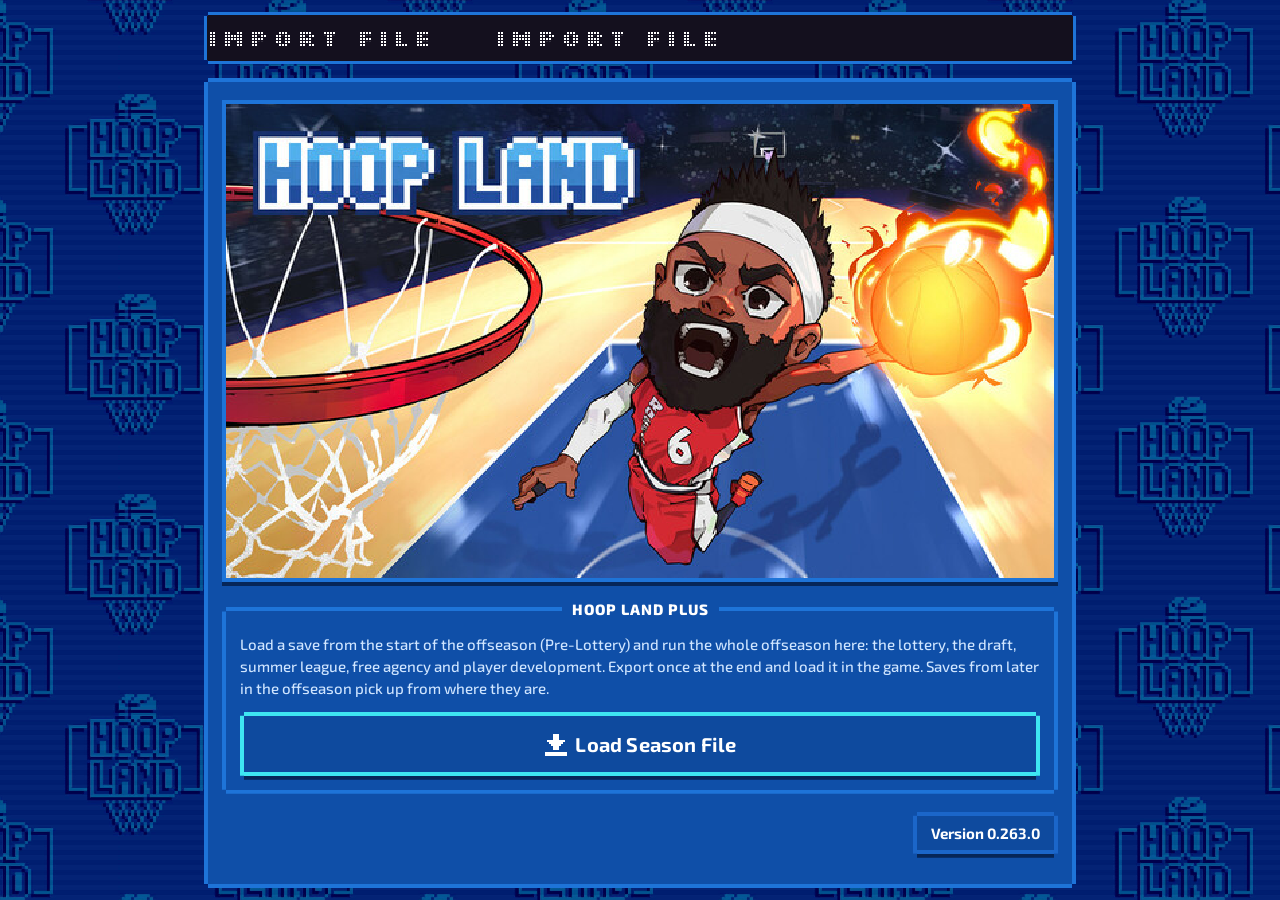
<file: index.html>
<!doctype html>
<html lang="en">
<head>
  <meta charset="utf-8">
  <meta name="viewport" content="width=device-width, initial-scale=1, maximum-scale=1, user-scalable=no, viewport-fit=cover">
  <meta name="theme-color" content="#0b3c8c">
  <meta name="apple-mobile-web-app-capable" content="yes">
  <meta name="apple-mobile-web-app-status-bar-style" content="black-translucent">
  <meta name="apple-mobile-web-app-title" content="Hoop Land">
  <title>Hoop Land+</title>
  <link rel="manifest" href="manifest.webmanifest">
  <link rel="icon" href="icons/app-192.png" type="image/png">
  <link rel="apple-touch-icon" href="icons/app-180.png">
  <link rel="preconnect" href="https://fonts.googleapis.com">
  <link rel="preconnect" href="https://fonts.gstatic.com" crossorigin>
  <link rel="stylesheet" href="https://fonts.googleapis.com/css2?family=Exo+2:wght@500;600;700;800&family=Silkscreen:wght@400;700&display=swap">
  <link rel="stylesheet" href="css/app.css">
</head>
<body>
  <div id="app"></div>
  <noscript>Hoop Land+ needs JavaScript.</noscript>
  <script type="module" src="js/app.js"></script>
</body>
</html>
</file>
<file: css/app.css>
:root {
  --bg: #0b3c8c;
  --bg-dark: #08306f;
  --panel: #0f4fa8;
  --panel-edge: #1e74d8;
  --btn: #0e4a9e;
  --btn-edge: #1b66c9;
  --btn-shadow: #062658;
  --dim: #3fa3f0;
  --text: #ffffff;
  --cyan: #3ee6f2;
  --marquee: #14101e;
  --gold: #ffb43a;
  --up: #6dff9c;
  --down: #ff7a8a;
  --radius: 6px;
  --font: "Exo 2", "Trebuchet MS", system-ui, -apple-system, sans-serif;
  --pixel: "Silkscreen", "Courier New", monospace;
  color-scheme: dark;
}

* { box-sizing: border-box; -webkit-tap-highlight-color: transparent; }

html, body { margin: 0; height: 100%; }
/* Under the moving tiles: the same tiles, still, so a gap at any edge
   (home indicator, bounce) never shows plain blue. */
html { background: var(--bg) url("../icons/bg-tile.jpg") 0 0 / 300px 200px repeat; image-rendering: pixelated; }

body {
  font-family: var(--font);
  font-weight: 600;
  color: var(--text);
  background: transparent;
  overscroll-behavior: none;
}

button { font: inherit; color: inherit; cursor: pointer; }

#app {
  max-width: 900px;
  min-height: 100%;
  margin: 0 auto;
  display: flex;
  flex-direction: column;
  padding: max(12px, env(safe-area-inset-top)) 12px max(12px, env(safe-area-inset-bottom));
  gap: 12px;
}

/* ---------- Marquee header ---------- */
.header { display: flex; gap: 8px; align-items: stretch; }
.marquee {
  flex: 1;
  min-width: 0;
  background: var(--marquee);
  border: 4px solid var(--panel-edge);
  box-shadow: 0 4px 0 var(--btn-shadow);
  height: 60px;
  overflow: hidden;
  position: relative;
  display: flex;
  align-items: center;
}
.marquee-track {
  display: flex;
  white-space: nowrap;
  animation: scroll 14s linear infinite;
}
.marquee-track span {
  font-family: var(--pixel);
  font-size: 26px;
  letter-spacing: 4px;
  padding-right: 80px;
  text-transform: uppercase;
}
@keyframes scroll { from { transform: translateX(0); } to { transform: translateX(-50%); } }
@media (prefers-reduced-motion: reduce) {
  .marquee-track { animation: none; }
  .marquee { justify-content: center; }
  .marquee-track span:nth-child(2) { display: none; }
}

.nav-btn {
  width: 60px;
  background: var(--btn);
  border: 4px solid var(--panel-edge);
  box-shadow: 0 4px 0 var(--btn-shadow);
  font-size: 22px;
  display: grid;
  place-items: center;
}

/* ---------- Panels ---------- */
.panel {
  flex: 1;
  background: var(--panel);
  border: 4px solid var(--panel-edge);
  box-shadow: 0 4px 0 var(--btn-shadow);
  padding: 14px 12px;
  display: flex;
  flex-direction: column;
  gap: 14px;
}

fieldset.frame {
  border: 3px solid var(--panel-edge);
  margin: 0;
  padding: 12px 10px 10px;
  min-width: 0;
}
fieldset.frame > legend {
  margin: 0 auto;
  padding: 0 8px;
  text-transform: uppercase;
  font-size: 15px;
  letter-spacing: .5px;
}

.row { display: flex; gap: 8px; align-items: center; }
.row > .grow { flex: 1; min-width: 0; }
.grid2 { display: grid; grid-template-columns: 1fr 1fr; gap: 10px; }
.grid3 { display: grid; grid-template-columns: repeat(3, minmax(0, 1fr)); gap: 8px; }
.grid3 > .btn { min-width: 0; padding-left: 6px; padding-right: 6px; font-size: 13px; gap: 3px; justify-content: center; overflow: hidden; text-overflow: ellipsis; white-space: nowrap; }
.grid3 > .btn .ico { margin-right: 0; font-size: 14px; }
.stack { display: flex; flex-direction: column; gap: 10px; }

/* ---------- Buttons ---------- */
.btn {
  background: var(--btn);
  border: 4px solid var(--btn-edge);
  box-shadow: 0 4px 0 var(--btn-shadow);
  color: var(--text);
  padding: 12px 10px;
  font-size: 17px;
  min-height: 52px;
  display: flex;
  align-items: center;
  justify-content: center;
  gap: 10px;
  text-align: center;
  border-radius: 2px;
  user-select: none;
}
.btn:active { transform: translateY(2px); box-shadow: 0 2px 0 var(--btn-shadow); }
.btn.big { font-size: 20px; min-height: 64px; }
.btn.left { justify-content: flex-start; padding-left: 16px; }
.btn.off { color: var(--dim); }
.btn.on { color: var(--text); }
.btn.focus, .btn:focus-visible { border-color: var(--cyan); outline: none; }
.btn:disabled { opacity: .45; }
.btn.small { min-height: 40px; padding: 6px 10px; font-size: 15px; }
.btn.square { width: 48px; min-height: 48px; padding: 0; font-size: 24px; flex: none; }
.btn .ico { width: 22px; text-align: center; }
label.btn input[type=file] { display: none; }

.tabs { display: flex; gap: 8px; overflow-x: auto; padding-bottom: 6px; }
.tabs .btn { flex: 1; min-width: 96px; min-height: 46px; font-size: 16px; }

/* ---------- Bottom bar ---------- */
.bottom { display: flex; justify-content: space-between; gap: 12px; }
.bottom .back {
  width: 76px; min-height: 64px; font-size: 34px;
  border-color: var(--cyan);
}
.bottom .action { min-width: 150px; font-size: 20px; text-transform: uppercase; letter-spacing: .5px; }

/* ---------- Text ---------- */
.muted { color: var(--dim); }
.small { font-size: 13px; }
.center { text-align: center; }
.up { color: var(--up); }
.down { color: var(--down); }
.gold { color: var(--gold); }
h2.team-title { margin: 0; font-size: 22px; display: flex; align-items: center; gap: 10px; }
.note { font-size: 14px; color: #bfe0ff; font-weight: 400; line-height: 1.4; margin: 0; }

.info { display: grid; grid-template-columns: auto 1fr; gap: 4px 14px; font-size: 15px; }
.info dt { color: var(--dim); }
.info dd { margin: 0; text-align: right; }

/* ---------- Roster rows ---------- */
.list { display: flex; flex-direction: column; gap: 6px; }
.prow {
  display: grid;
  grid-template-columns: 1fr auto;
  gap: 2px 10px;
  align-items: center;
  background: var(--btn);
  border: 3px solid var(--btn-edge);
  padding: 8px 10px;
  text-align: left;
  width: 100%;
}
.prow .name { font-size: 15px; text-align: left; white-space: nowrap; overflow: hidden; text-overflow: ellipsis; }
.prow .meta { font-size: 13px; color: var(--dim); grid-column: 1; }
.prow .right { grid-row: 1 / span 2; grid-column: 2; text-align: right; }
.prow .chg { font-size: 12px; color: #bfe0ff; grid-column: 1 / -1; font-weight: 400; }
.prow.sel { border-color: var(--cyan); }
.prow .check { display: inline-block; width: 20px; height: 20px; border: 3px solid var(--dim); margin-right: 8px; vertical-align: -4px; }
.prow.sel .check { background: var(--cyan); border-color: var(--cyan); }

.stars { color: var(--gold); letter-spacing: 1px; font-size: 15px; white-space: nowrap; }
.badge {
  display: inline-block; font-size: 12px; padding: 2px 6px; margin: 2px 4px 0 0;
  background: var(--bg-dark); border: 2px solid var(--panel-edge); border-radius: 2px;
}
.badge.new { border-color: var(--up); color: var(--up); }
.badge.lvl { border-color: var(--gold); color: var(--gold); }
.badge.you { border-color: var(--cyan); color: var(--cyan); }

/* ---------- Team grid ---------- */
.team-grid { display: grid; grid-template-columns: repeat(auto-fill, minmax(84px, 1fr)); gap: 8px; }
.team-tile {
  background: var(--btn);
  border: 3px solid var(--btn-edge);
  padding: 4px 4px 8px;
  display: flex; flex-direction: column; align-items: center; gap: 4px;
  font-size: 15px; position: relative;
}
.team-tile img { width: 52px; height: 52px; object-fit: contain; image-rendering: auto; }
.team-tile .fallback { width: 52px; height: 52px; display: grid; place-items: center; font-family: var(--pixel); font-size: 18px; color: var(--dim); }
.team-tile.sel { border-color: var(--cyan); background: #1663c2; }
.team-tile.sel::after {
  content: "YOU"; position: absolute; top: 2px; right: 2px; font-size: 10px;
  background: var(--cyan); color: var(--marquee); padding: 1px 4px;
}
.logo-sm { width: 34px; height: 34px; object-fit: contain; }

/* ---------- Steppers / options ---------- */
.stepper { display: flex; align-items: center; gap: 8px; }
.stepper .val {
  flex: 1; text-align: center; font-size: 20px; background: var(--bg-dark);
  border: 3px solid var(--btn-edge); padding: 8px 4px; min-width: 60px;
}
.opts { display: flex; gap: 8px; }
.opts .btn { flex: 1; min-height: 46px; font-size: 16px; }

/* ---------- Attribute editor ---------- */
.attr {
  display: grid;
  grid-template-columns: 44px 1fr 44px;
  gap: 8px;
  align-items: center;
}
.attr .btn.square { width: 44px; min-height: 44px; font-size: 22px; }
.attr .body { min-width: 0; }
.attr .top { display: flex; justify-content: space-between; font-size: 14px; margin-bottom: 4px; gap: 6px; }
.attr .top .lbl { white-space: nowrap; overflow: hidden; text-overflow: ellipsis; }
.bar { position: relative; height: 12px; background: var(--bg-dark); border: 2px solid var(--btn-edge); }
.bar .fill { position: absolute; left: 0; top: 0; bottom: 0; background: var(--dim); }
.bar .gain { position: absolute; top: 0; bottom: 0; background: var(--up); }
.bar .ceil { position: absolute; top: -4px; bottom: -4px; width: 3px; background: var(--gold); }

.skill {
  display: grid; grid-template-columns: 1fr auto; gap: 6px; align-items: center;
  background: var(--btn); border: 3px solid var(--btn-edge); padding: 6px 8px;
}
.skill.added { border-color: var(--up); }
.skill .code { font-family: var(--pixel); font-size: 18px; }
.skill .hint { font-size: 12px; color: var(--dim); font-weight: 400; }
.skill .ctrls { display: flex; gap: 6px; align-items: center; }
.skill .ctrls .btn { min-height: 38px; min-width: 38px; padding: 0 8px; font-size: 16px; }
.lv { color: var(--gold); min-width: 46px; text-align: center; }

.toggle-line { display: flex; justify-content: space-between; align-items: center; gap: 10px; }

/* ---------- Overlay / toast ---------- */
.overlay {
  position: fixed; inset: 0; background: rgba(4, 18, 48, .82);
  display: grid; place-items: center; z-index: 50; padding: 20px;
}
.overlay .box {
  background: var(--panel); border: 4px solid var(--cyan); padding: 20px; max-width: 420px; width: 100%;
  display: flex; flex-direction: column; gap: 14px; text-align: center;
}
.spinner {
  width: 40px; height: 40px; margin: 0 auto; background: var(--gold);
  animation: spin 1s steps(8) infinite;
  clip-path: polygon(50% 0, 61% 35%, 100% 50%, 61% 65%, 50% 100%, 39% 65%, 0 50%, 39% 35%);
}
@keyframes spin { to { transform: rotate(360deg); } }

.toast {
  position: fixed; left: 50%; top: calc(10px + env(safe-area-inset-top)); z-index: 60;
  width: min(420px, calc(100% - 24px)); display: flex; align-items: center; gap: 10px;
  padding: 10px 14px; border-radius: 18px; text-align: left; line-height: 1.25;
  color: #fff; background: rgba(14, 20, 40, .82); backdrop-filter: blur(14px); -webkit-backdrop-filter: blur(14px);
  border: 1px solid rgba(255, 255, 255, .14); box-shadow: 0 10px 30px rgba(0, 0, 0, .45);
  transform: translate(-50%, calc(-100% - 30px)); transition: transform .45s cubic-bezier(.2, 1.2, .4, 1), opacity .3s;
}
.toast.in { transform: translate(-50%, 0); }
.toast.out { transform: translate(-50%, calc(-100% - 30px)); opacity: 0; transition: transform .35s ease-in, opacity .35s; }
.toast img { width: 44px; height: 44px; border-radius: 10px; flex: none; image-rendering: auto; }
.toast > span { display: flex; flex-direction: column; min-width: 0; }
.toast b { font-size: 14px; }
.toast > span > span { font-size: 13px; font-weight: 500; opacity: .85; }

@media (min-width: 700px) {
  .marquee-track span { font-size: 34px; }
  .marquee { height: 76px; }
  .nav-btn { width: 110px; }
}

.held { display: grid; grid-template-columns: repeat(5, 1fr); gap: 6px; text-align: center; }
.held > div { background: var(--bg-dark); border: 2px solid var(--btn-edge); padding: 6px 2px; display: flex; flex-direction: column; font-size: 13px; }
.held b { font-size: 20px; }
.pts-row { display: flex; align-items: center; gap: 8px; }
.pts-row .grow { flex: 1; min-width: 0; font-size: 15px; }
.pts-row .btn.square { width: 44px; min-height: 44px; font-size: 22px; }
.pts-val { min-width: 54px; text-align: center; font-size: 20px; }

/* ---------- Draft room ---------- */
.lot-row {
  display: flex; align-items: center; gap: 8px; padding: 6px 8px;
  background: var(--btn); border: 3px solid var(--btn-edge);
}
.lot-row.mine { border-color: var(--cyan); }
.lot-row.clock { border-color: var(--gold); }
.lot-row .grow { flex: 1; min-width: 0; }
.lot-row .pk { font-weight: 800; font-size: 20px; min-width: 32px; text-align: right; color: var(--gold); font-variant-numeric: tabular-nums; }
.odds-head, .odds-row { display: grid; grid-template-columns: 34px 1fr 58px 52px 60px; gap: 4px; font-size: 13px; padding: 4px 0; text-align: right; }
.odds-head > :nth-child(2), .odds-row > :nth-child(2) { text-align: left; }
.odds-head { color: var(--dim); border-bottom: 2px solid var(--btn-edge); }
.odds-row { border-bottom: 1px solid var(--btn-edge); }
.odds-row.mine { color: var(--cyan); }
.comp { display: flex; align-items: center; gap: 6px; padding: 4px 0; border-bottom: 1px solid var(--btn-edge); font-size: 14px; }
.comp .grow { flex: 1; min-width: 0; }
.comp .sim { font-size: 18px; color: var(--gold); }
.rk-head, .rk { display: grid; grid-template-columns: 1fr 40px 64px 52px; gap: 4px; align-items: center; text-align: right; font-size: 14px; }
.rk-head { color: var(--dim); font-size: 12px; padding-bottom: 4px; }
.rk { padding: 4px 0; }
.rk > :first-child { text-align: left; white-space: nowrap; overflow: hidden; text-overflow: ellipsis; }
.rk .bar { grid-column: 1 / -1; height: 8px; }
.pick {
  display: flex; align-items: center; gap: 6px; width: 100%; text-align: left;
  background: var(--btn); border: 3px solid var(--btn-edge); padding: 6px; font-size: 14px;
}
.pick .grow { flex: 1; }
.pick .check { width: 16px; height: 16px; border: 3px solid var(--dim); flex: none; }
.pick.sel { border-color: var(--cyan); }
.pick.sel .check { background: var(--cyan); border-color: var(--cyan); }
.sel-team {
  width: 100%; font: inherit; font-size: 15px; color: var(--text); background: var(--bg-dark);
  border: 3px solid var(--btn-edge); padding: 8px; border-radius: 0;
}
.trade .list { max-height: 50vh; overflow: auto; }
.tabs .btn { min-width: 0; padding: 8px 4px; font-size: 15px; }
.badge.down-b { border-color: var(--down); color: var(--down); }
.mentor { border-top: 2px solid var(--btn-edge); padding-top: 8px; }
.mentee { display: flex; flex-direction: column; gap: 4px; padding: 6px 0 6px 10px; }
.chips { display: flex; flex-wrap: wrap; gap: 6px; }
.badge.chip { font-family: var(--pixel); font-size: 14px; padding: 6px 10px; cursor: pointer; background: var(--btn); color: var(--text); }
.badge.chip:active { border-color: var(--cyan); }
.sk-name { font-size: 16px; }
.badge.chip { font-family: var(--font); }

/* Tiers + scouting */
.tier { display: inline-block; font-size: 11px; padding: 1px 6px; border: 2px solid; border-radius: 2px; vertical-align: 1px; white-space: nowrap; }
.t-legend { color: #ffd447; border-color: #ffd447; }
.t-hof { color: #c9a2ff; border-color: #c9a2ff; }
.t-star { color: var(--cyan); border-color: var(--cyan); }
.t-start { color: var(--up); border-color: var(--up); }
.t-role { color: #bfe0ff; border-color: #bfe0ff; }
.t-bench { color: var(--dim); border-color: var(--dim); }
.scout { margin: 0; padding-left: 0; list-style: none; display: flex; flex-direction: column; gap: 8px; font-size: 15px; }
.scout li { padding-left: 26px; position: relative; }
.scout li::before { position: absolute; left: 0; top: -1px; font-weight: 900; font-size: 18px; }
.scout .plus::before { content: "+"; color: var(--up); }
.scout .minus::before { content: "−"; color: var(--down); }
.board-row { display: grid; grid-template-columns: 1fr auto; gap: 6px; align-items: stretch; }
.board-row .mv { display: flex; flex-direction: column; gap: 4px; }
.board-row .mv .btn.square { width: 40px; min-height: 36px; font-size: 14px; flex: 1; }
.statline { display: grid; grid-template-columns: repeat(5, 1fr); gap: 6px; text-align: center; }
.statline > div { background: var(--bg-dark); border: 2px solid var(--btn-edge); padding: 4px 2px; display: flex; flex-direction: column; }
.statline b { font-size: 16px; }
.fit { display: grid; grid-template-columns: repeat(3, 1fr); gap: 6px; text-align: center; margin-top: 6px; }
.fit > div { background: var(--bg-dark); border: 2px solid var(--btn-edge); padding: 6px 2px; display: flex; flex-direction: column; gap: 2px; }
.fit b { font-size: 20px; }
.t-super { color: #ff9f6b; border-color: #ff9f6b; }
.t-proj { color: #8fa7c9; border-color: #8fa7c9; border-style: dashed; }

/* ---------- Storylines ---------- */
.stories { list-style: none; margin: 12px 0; padding: 0; display: flex; flex-direction: column; gap: 8px; }
.story { display: grid; grid-template-columns: 34px 1fr; gap: 8px; align-items: start; background: var(--btn); border: 3px solid var(--btn-edge); padding: 8px 10px; }
.story.tap { cursor: pointer; }
.story.tap:active { border-color: var(--cyan); }
.story b { font-size: 16px; display: block; margin-bottom: 2px; }
.story-n { font-family: var(--pixel); font-size: 18px; color: var(--cyan); padding-top: 3px; }

/* ---------- Text fields ---------- */
.field { display: flex; flex-direction: column; gap: 4px; margin: 10px 0; font-size: 14px; color: var(--dim); }
.field input { font: inherit; font-size: 16px; color: var(--text); background: var(--bg-dark); border: 3px solid var(--btn-edge); padding: 8px 10px; border-radius: 0; width: 100%; box-sizing: border-box; }
.field input:focus { outline: none; border-color: var(--cyan); }
.toggle-row { display: flex; align-items: center; gap: 10px; margin: 10px 0; font-size: 15px; }
.toggle-row input { width: 20px; height: 20px; accent-color: var(--cyan); }

/* ---------- Live draft ---------- */
.clock-card { display: flex; align-items: center; gap: 10px; background: var(--marquee); border: 3px solid var(--gold); padding: 10px 12px; margin: 10px 0; }
.clock-card .pk { font-weight: 800; font-size: 26px; color: var(--gold); }
.clock-card .grow { flex: 1; min-width: 0; }
.offer { display: flex; align-items: center; gap: 10px; border: 3px dashed var(--cyan); padding: 8px 10px; margin: 8px 0; }
.offer .note { flex: 1; }


/* ---------- Offseason calendar ---------- */
.calendar { list-style: none; margin: 0; padding: 0; display: flex; flex-direction: column; }
.cal { display: grid; grid-template-columns: 76px 1fr; gap: 10px; padding: 10px 0; border-bottom: 2px solid var(--btn-edge); }
.cal:last-child { border-bottom: 0; }
.cal-date { font-family: var(--pixel); font-size: 13px; color: var(--dim); padding-top: 3px; }
.cal-body { min-width: 0; display: flex; flex-direction: column; gap: 6px; }
.cal-body b { font-size: 17px; }
.cal.done b { color: var(--up); }
.cal.done .cal-date { color: var(--up); }
.cal.locked { opacity: 0.45; }
.cal.now { background: var(--btn); border: 3px solid var(--gold); padding: 10px; margin: 6px 0; }
.cal.now .cal-date { color: var(--gold); }

/* =====================================================================
   Game skin: Hoop Land's menus — Exo-style semibold text, dotted LED
   title boards, thick light-blue frames with a dark drop edge.
   ===================================================================== */

/* Header: back box | LED title | optional nav box */
.header { gap: 10px; }
.header .back {
  width: 64px; min-height: 0; padding: 0; flex: none;
  border-color: var(--cyan); font-size: 30px;
}
.header .back svg { width: 34px; height: 24px; }
.marquee { height: 64px; border-width: 4px; }
.marquee-track span {
  font-family: var(--pixel);
  font-weight: 700;
  font-size: 32px;
  letter-spacing: 6px;
  line-height: 1;
}
/* Dot-matrix gaps: thin dark lines every 4px so letters read as LED dots. */
.marquee::after {
  content: ""; position: absolute; inset: 0; pointer-events: none;
  background-image:
    repeating-linear-gradient(90deg, var(--marquee) 0 1px, transparent 1px 4px),
    repeating-linear-gradient(0deg, var(--marquee) 0 1px, transparent 1px 4px);
}

/* Panels and frames: roomier, consistent padding */
#app { gap: 14px; padding-left: max(14px, env(safe-area-inset-left)); padding-right: max(14px, env(safe-area-inset-right)); }
.panel { padding: 18px 14px; gap: 18px; }
fieldset.frame { padding: 16px 14px 14px; border-width: 4px; }
fieldset.frame > legend {
  font-size: 15px; font-weight: 800; letter-spacing: 1px; padding: 0 10px;
}
.stack { gap: 12px; }
.grid2 { gap: 12px; }

/* Buttons: game weights, unselected text in the dim cyan */
.btn { font-weight: 700; letter-spacing: .2px; }
.btn.off { color: var(--dim); }
.tabs { gap: 10px; padding-bottom: 8px; }
.tabs .btn { font-size: 16px; min-height: 48px; }

/* Text */
.note { font-size: 15px; font-weight: 500; line-height: 1.45; color: #cfe5ff; }
.note.small, .small { font-size: 13.5px; }
.note b { color: var(--text); font-weight: 700; }
.info { gap: 8px 16px; font-size: 15px; }
.info dt { font-weight: 600; }
.info dd { font-weight: 700; }

/* Rows: like the game's roster bars */
.list { gap: 8px; }
.prow, .lot-row, .pick, .story, .skill { border-width: 3px; box-shadow: 0 3px 0 var(--btn-shadow); }
.prow { padding: 10px 12px; gap: 4px 12px; }
.prow .name { font-size: 15px; font-weight: 700; text-align: left; }
.prow .meta { font-size: 13.5px; font-weight: 600; }
.prow .chg { font-size: 13px; font-weight: 500; }
.lot-row { padding: 8px 10px; gap: 10px; }
.pick { padding: 8px; }

/* Calendar */
.cal { grid-template-columns: 62px 1fr; gap: 8px; padding: 14px 2px; }
.cal-date { font-size: 12px; letter-spacing: 0; white-space: nowrap; }
.cal-body { gap: 8px; }
.cal-body b { font-size: 18px; font-weight: 800; }
.cal.now { padding: 14px 12px; margin: 8px 0; box-shadow: 0 4px 0 var(--btn-shadow); }

/* Bottom bar holds only the action now */
.bottom { justify-content: flex-end; }
.bottom:empty { display: none; }
.bottom .action { font-weight: 800; }

/* Overlays */
.overlay .box { padding: 22px 18px; gap: 16px; box-shadow: 0 6px 0 var(--btn-shadow); }


@media (min-width: 700px) {
  .marquee { height: 80px; }
  .marquee-track span { font-size: 44px; letter-spacing: 8px; }
  .header .back { width: 96px; }
}

/* The step in progress gets the full width: date above the title. */
.cal.now { grid-template-columns: 1fr; gap: 6px; }
.cal.now .cal-date { padding-top: 0; }
.cal.now .grid2 { grid-template-columns: 1fr 1fr; }
.cal.now .btn { min-height: 54px; font-size: 16px; padding: 10px 8px; }
.cal-body > .btn, .cal-body .grid2 { width: 100%; }

/* Tabs stay on one line. */
.tabs .btn { white-space: nowrap; min-width: 0; padding: 10px 12px; font-size: 15px; }

/* ---------- Brand art ---------- */
.hero { display: block; width: 100%; max-width: 100%; height: auto; image-rendering: pixelated; border: 4px solid var(--panel-edge); box-shadow: 0 4px 0 var(--btn-shadow); }
.league-card {
  display: flex; align-items: center; gap: 14px;
  background: var(--btn); border: 4px solid var(--btn-edge); box-shadow: 0 4px 0 var(--btn-shadow);
  padding: 12px 14px;
}
.league-card .grow { flex: 1; min-width: 0; display: flex; flex-direction: column; gap: 4px; }
.league-card b { font-size: 18px; font-weight: 800; }
.league-logo { width: 44px; height: 64px; object-fit: contain; flex: none; }
/* Loading: the Hoop Land logo bounces like a dribble. */
.spinner {
  width: 96px; height: 96px; margin: 0 auto; clip-path: none;
  background: url("../icons/hoopland-logo.png") center / contain no-repeat;
  image-rendering: pixelated;
  animation: dribble .6s steps(6) infinite alternate;
}
@keyframes dribble { from { transform: translateY(-6px); } to { transform: translateY(6px); } }
@media (prefers-reduced-motion: reduce) { .spinner { animation: none; } }
.college-logo { width: 34px; height: 34px; object-fit: contain; flex: none; }
.college-logo.sm { width: 16px; height: 16px; vertical-align: -3px; margin-right: 6px; }
.college-head { display: flex; align-items: center; gap: 10px; margin-bottom: 10px; }
.opts .btn { white-space: nowrap; min-width: 0; padding: 8px 10px; font-size: 15px; }
.badge.need { border-color: var(--gold); color: var(--gold); }
.needs-row { display: flex; flex-wrap: wrap; align-items: center; gap: 6px 10px; padding: 8px 10px; border: 3px solid var(--btn-edge); background: var(--btn); }
.needs-line { display: flex; flex-wrap: wrap; gap: 4px; margin-top: 4px; }
.value-chip {
  display: inline-grid; place-items: center; min-width: 40px; padding: 2px 6px;
  font-family: var(--pixel); font-weight: 700; font-size: 16px; color: var(--marquee);
  background: var(--gold); border: 2px solid var(--btn-shadow); vertical-align: middle;
}
.grade {
  display: inline-block; padding: 3px 8px; font-size: 13px; font-weight: 800; letter-spacing: .3px;
  border: 2px solid currentColor; background: var(--bg-dark); white-space: nowrap; vertical-align: middle;
}
.grade.g-one { color: var(--marquee); background: var(--gold); border-color: var(--gold); }
.grade.g-top5 { color: #ff9f43; }
.grade.g-lot { color: var(--cyan); }
.grade.g-r1 { color: var(--up); }
.grade.g-r2 { color: #8fc3ff; }
.grade.g-udfa { color: var(--dim); }
.grade.g-na { color: #8a9bb8; border-style: dashed; }
.status { display: inline-block; padding: 2px 8px; font-size: 12px; font-weight: 800; text-transform: uppercase; letter-spacing: .5px; border: 2px solid currentColor; }
.status.s-contending { color: var(--gold); }
.status.s-developing { color: var(--cyan); }
.status.s-rebuilding { color: #b5a3ff; }

/* ---------- Scrolling Hoop Land background (like the game's menus) ---------- */
/* Scrolling Hoop Land tiles behind everything, reaching past every edge
   (status bar and home indicator included) so no gap ever shows. */
body::before {
  content: ""; position: fixed; inset: -480px -480px -1200px -480px; z-index: -1; pointer-events: none;
  background: var(--bg) url("../icons/bg-tile.jpg") 0 0 / 300px 200px repeat;
  image-rendering: pixelated;
  animation: bg-scroll 26s linear infinite;
}
@keyframes bg-scroll { to { transform: translate(300px, 200px); } }
@media (prefers-reduced-motion: reduce) { body::before { animation: none; } }

/* Larger, more readable title board: Silkscreen draws on an 8-unit pixel
   grid, so at 48px each font pixel is 6px; the LED gaps sit on that grid. */
.marquee { height: 84px; }
.marquee-track span { font-size: 48px; letter-spacing: 6px; }
.marquee::after {
  background-image:
    repeating-linear-gradient(90deg, rgba(20, 16, 30, .85) 0 1px, transparent 1px 6px),
    repeating-linear-gradient(0deg, rgba(20, 16, 30, .85) 0 1px, transparent 1px 6px);
}
.header .back { width: 72px; }
@media (min-width: 700px) {
  .marquee { height: 96px; }
  .marquee-track span { font-size: 56px; letter-spacing: 8px; }
}
.marquee-track span { font-weight: 400; }

/* LED dots ride on the letters: a 1px gap at the edge of every 6px font
   pixel, so each pixel reads as a lamp and the dots move with the text. */
.marquee::after { display: none; }
.marquee-track span {
  line-height: 48px;
  -webkit-mask-image: linear-gradient(90deg, #000 0 5px, transparent 5px 6px), linear-gradient(#000 0 5px, transparent 5px 6px);
  -webkit-mask-size: 6px 6px; -webkit-mask-composite: source-in;
  mask-image: linear-gradient(90deg, #000 0 5px, transparent 5px 6px), linear-gradient(#000 0 5px, transparent 5px 6px);
  mask-size: 6px 6px; mask-composite: intersect;
}
.marquee-track span { font-weight: 700; }

/* ---------- Make-your-pick list ---------- */
.pick-list { max-height: 60vh; overflow-y: auto; display: flex; flex-direction: column; gap: 8px; padding: 2px 2px 6px; text-align: left; }
.pick-row {
  flex: none; display: flex; flex-direction: column; gap: 4px; width: 100%; text-align: left;
  background: var(--btn); border: 3px solid var(--btn-edge); box-shadow: 0 3px 0 var(--btn-shadow);
  padding: 10px 12px; color: var(--text);
}
.pick-row:active, .pick-row:focus-visible { border-color: var(--cyan); outline: none; }
.pick-row .pr-top { display: flex; align-items: center; justify-content: space-between; gap: 10px; }
.pick-row .pr-top b { font-size: 17px; min-width: 0; overflow: hidden; text-overflow: ellipsis; white-space: nowrap; }
.pick-row .pr-meta { font-size: 13.5px; font-weight: 600; color: var(--dim); }
.pick-row .pr-fill { font-size: 13px; font-weight: 700; color: var(--up); }

/* ---------- War Room outlook ---------- */
.outlook { display: flex; flex-direction: column; gap: 6px; background: var(--btn); border: 4px solid var(--btn-edge); box-shadow: 0 4px 0 var(--btn-shadow); padding: 12px; }
.outlook-top { display: flex; align-items: center; gap: 10px; flex-wrap: wrap; }
.outlook-top b { font-size: 17px; font-weight: 800; flex: 1; min-width: 0; }
.outlook-row { display: flex; align-items: center; gap: 6px 10px; flex-wrap: wrap; }
.outlook-row > .muted { min-width: 72px; }
.outlook-top { padding-bottom: 8px; border-bottom: 2px solid var(--btn-edge); }
.outlook-top .status { margin-left: auto; }
.ol-grid { display: grid; grid-template-columns: 78px 1fr; gap: 8px 10px; margin: 4px 0 0; align-items: start; }
.ol-grid dt { color: var(--cyan); font-size: 12px; font-weight: 700; text-transform: uppercase; letter-spacing: .5px; padding-top: 4px; }
.ol-grid dd { margin: 0; display: flex; flex-wrap: wrap; gap: 6px; min-width: 0; }
.ol-needs { flex-direction: column; }
.ol-need { display: flex; align-items: baseline; gap: 8px; padding: 3px 8px; border: 2px solid var(--gold); color: var(--gold); font-size: 13px; }
.ol-need b { font-weight: 800; min-width: 52px; }
.ol-need span { color: #fff; }
.ol-pick { padding: 2px 8px; background: var(--btn-shadow); border: 2px solid var(--btn-edge); font-weight: 800; font-size: 14px; }
.ol-future { flex-direction: column; gap: 4px !important; font-size: 13px; }
.ol-yr { display: flex; align-items: baseline; gap: 8px; }
.ol-yr b { flex: none; width: 38px; color: var(--cyan); }
.ol-yr > span { display: flex; flex-wrap: wrap; gap: 2px 10px; }
.ol-fp { white-space: nowrap; }
.board-row { display: grid; grid-template-columns: 1fr auto; gap: 8px; align-items: stretch; }
.board-row .mv { display: flex; flex-direction: column; gap: 6px; justify-content: center; }
.board-row .mv .btn.square { width: 44px; min-height: 40px; font-size: 18px; }
/* War Room board: one compact line per prospect. */
.brows { display: flex; flex-direction: column; gap: 4px; }
.brow { display: flex; align-items: center; gap: 8px; background: var(--btn); border: 3px solid var(--btn-edge); padding: 8px 8px; min-height: 64px; }
.brow .rk { width: 18px; text-align: right; font-weight: 800; flex: none; }
.brow .bname { flex: 1; min-width: 0; background: none; border: 0; color: inherit; font: inherit; text-align: left; padding: 2px; cursor: pointer; line-height: 1.15; overflow-wrap: anywhere; }
.brow .bname b { display: block; font-size: 16px; line-height: 1.2; }
.brow .bname .bmeta { display: flex; flex-wrap: wrap; align-items: center; gap: 4px 6px; margin-top: 2px; }
.brow .bname .bmeta > .muted { white-space: nowrap; }
.brow .bmeta .value-chip { font-size: 11px; padding: 0 5px; min-width: 0; }
.brow .mv { display: flex; gap: 3px; flex: none; }
.brow .mvb { width: 28px; height: 28px; padding: 0; font-size: 13px; color: #fff; background: var(--btn-edge); border: 0; box-shadow: 0 2px 0 var(--btn-shadow); cursor: pointer; }
.brow .mvb:disabled { opacity: .3; cursor: default; }
.brow .mvb.x { background: #7a2430; }
.nowrap { white-space: nowrap; }

/* ◀ team ▶ picker on the trade screen (both sides the same size) */
.tsel { display: flex; align-items: stretch; gap: 4px; height: 64px; }
.tsel-arrow { flex: none; width: 34px; padding: 0; color: #fff; font-size: 16px; background: var(--btn); border: 3px solid var(--btn-edge); box-shadow: 0 3px 0 var(--btn-shadow); cursor: pointer; }
.tsel-arrow.off { background: none; border-color: transparent; box-shadow: none; cursor: default; }
.tsel-arrow:not(.off):active { transform: translateY(2px); box-shadow: none; }
.tsel-team { flex: 1; min-width: 0; display: flex; align-items: center; justify-content: center; gap: 6px; padding: 4px 6px; background: var(--btn-shadow); border: 3px solid var(--btn-edge); }
.tsel-name { display: flex; flex-direction: column; align-items: center; min-width: 0; line-height: 1.1; }
.tsel-name b { font-size: 20px; font-weight: 800; }
.tsel-name .small { max-width: 100%; white-space: nowrap; overflow: hidden; text-overflow: ellipsis; }

/* Trade balance bar: cyan = favors you (left), orange = favors them (right). */
.tbar-wrap { margin: 14px 0 18px; padding: 10px 10px 12px; background: var(--btn-shadow); border: 3px solid var(--btn-edge); }
.tbar-ends { display: flex; justify-content: space-between; font-weight: 800; font-size: 13px; margin-bottom: 8px; }
.tbar-ends span:first-child { color: var(--cyan); }
.tbar-ends span:last-child { color: #ff8a3d; }
.tbar { position: relative; height: 22px; border: 3px solid #fff; background: linear-gradient(90deg, #1b66c9, #0b2f6b 50%, #1b66c9); }
.tbar.to-right { background: linear-gradient(90deg, #e0453a 0%, #8a2a2a 42%, #2f8a4a 58%, #3ddc6e 100%); }
.tbar.to-left { background: linear-gradient(90deg, #3ddc6e 0%, #2f8a4a 42%, #8a2a2a 58%, #e0453a 100%); }
.tbar-mid { position: absolute; left: 50%; top: -9px; bottom: -9px; width: 3px; margin-left: -1.5px; background: #fff; }
.tbar-mark { position: absolute; top: -11px; width: 16px; height: 38px; margin-left: -8px; background: var(--gold); border: 3px solid #fff; box-shadow: 0 3px 0 #000a;  transition: left .55s cubic-bezier(.25, 1.35, .45, 1); }
.tbar-mark.idle { opacity: .35; }
.tbar-wrap > .note { margin-top: 16px; line-height: 1.5; }
.tbar-wrap > .note b { display: block; font-size: 16px; }

/* Lottery: format picker and odds with bars */
.lot-formats { display: grid; grid-template-columns: repeat(3, 1fr); gap: 6px; }
.lot-formats .btn { display: flex; flex-direction: column; align-items: center; gap: 2px; padding: 8px 4px; line-height: 1.1; }
.lot-formats .btn .small { font-size: 11px; opacity: .8; font-weight: 600; }
.odds-head.lot, .odds-row.lot { grid-template-columns: 34px 1fr 58px 62px; row-gap: 3px; }
.odds-row.lot { padding: 6px 0 7px; }
.odds-bar { grid-column: 1 / -1; position: relative; height: 8px; background: var(--btn-shadow); border: 1px solid var(--btn-edge); }
.odds-bar i { position: absolute; left: 0; top: 0; bottom: 0; }
.odds-bar i.top { background: var(--cyan); opacity: .55; }
.odds-bar i.one { background: var(--gold); }
.cyan { color: var(--cyan); }

/* Untradeable (pending free agent) rows */
.pick.locked { opacity: .45; filter: grayscale(.8); cursor: not-allowed; }
.pick.locked .check { visibility: hidden; }
.badge.lock { border-color: #c9d3e6; color: #c9d3e6; }
.rank-no { display: inline-block; min-width: 28px; margin-right: 6px; padding: 0 4px; text-align: center; font-weight: 800; font-size: 13px; color: #0b2f6b; background: var(--gold); }

/* Consensus prospect rows: everything visible, no clipping */
.prow.cprow { grid-template-columns: 1fr; }
.prow.cprow .name { white-space: normal; overflow: visible; line-height: 1.2; }
.prow.cprow .meta { display: flex; flex-wrap: wrap; align-items: center; gap: 4px 8px; }
.prow.cprow .meta .grade { font-size: 11px; padding: 1px 6px; }
.prow.cprow .chg { display: flex; flex-direction: column; gap: 3px; }
.pr-comp { display: flex; align-items: center; gap: 4px; min-width: 0; white-space: nowrap; }
.pr-comp > .muted:first-child { flex: none; min-width: 38px; }
.pr-comp > .muted + span { min-width: 0; overflow: hidden; text-overflow: ellipsis; }
.pr-comp .tier { flex: none; }
.pr-comp .tier { font-size: 9.5px; padding: 0 4px; }
.prow.cprow .pr-comp { font-size: 12px; }
.rank-no { vertical-align: 2px; }

/* Trade block: picks two per row */
.pick-grid { display: grid; grid-template-columns: 1fr 1fr; gap: 6px; }
.pick-grid .pick { min-width: 0; }

/* 3-2-1: a red line under the last relegation-zone team */
.odds-row.lot.releg-cut { border-bottom: 2px solid #ff5a5a; }
.releg-label { margin-top: 6px; padding: 3px 8px; font-size: 11px; font-weight: 800; letter-spacing: .5px; text-transform: uppercase; color: #ff8a8a; background: rgba(255, 90, 90, .12); border-left: 4px solid #ff5a5a; }
.odds-row.lot.releg { background: rgba(255, 90, 90, .08); }
.odds-key { margin-bottom: 6px; text-align: right; }
.lot-row .status { font-size: 10px; padding: 1px 5px; vertical-align: 1px; }

/* Consensus: two compact board buttons */
.board-row .mv2 { display: flex; flex-direction: column; gap: 6px; }
.mvbtn { flex: 1; width: 52px; display: flex; flex-direction: column; align-items: center; justify-content: center; gap: 1px; padding: 4px 0; font-size: 18px; font-weight: 800; color: #fff; background: var(--btn); border: 3px solid var(--btn-edge); box-shadow: 0 3px 0 var(--btn-shadow); cursor: pointer; }
.mvbtn span { font-size: 9px; letter-spacing: .3px; text-transform: uppercase; }
.mvbtn.on { background: var(--cyan); color: #0b2f6b; border-color: var(--cyan); }
.mvbtn:active { transform: translateY(2px); box-shadow: none; }
.brow .bceil { display: block; margin-top: 3px; }
.brow .mvb { width: 32px; height: 34px; }

/* Outlook card in team colors */
.outlook[style*="--tc1"] { border-color: var(--tc1); }
.outlook-top.tc { margin: -12px -12px 4px; padding: 12px; background: linear-gradient(90deg, var(--tc1), color-mix(in srgb, var(--tc1) 55%, #0b2f6b)); border-bottom: 5px solid var(--tc2); text-shadow: 0 2px 0 #0008; }
.outlook-top.tc .status { background: #0b2f6bcc; text-shadow: none; }

/* Rating bars by group; the outlined "room" runs to the potential/ceiling notch */
.bar { --bc: var(--dim); }
.bar.c-fin { --bc: #5cc8ff; }
.bar.c-sho { --bc: #4fe08a; }
.bar.c-pla { --bc: #ffb43a; }
.bar.c-def { --bc: #ff5a5a; }
.bar .fill { background: var(--bc); }
.bar .room { position: absolute; left: 0; top: 0; bottom: 0; outline: 1px solid var(--bc); background: color-mix(in srgb, var(--bc) 32%, transparent); }
.bar .fill { z-index: 1; }
.bar .ceil { z-index: 2; }
.bar .gain { background: repeating-linear-gradient(135deg, var(--bc) 0 4px, #fff 4px 6px); }
.bar .ceil { background: #fff; box-shadow: 0 0 0 1px #000a; }
.rk-head.rk2, .rk.rk2 { grid-template-columns: 1fr 44px 60px; }
.age-chip { display: inline-block; margin-right: 6px; padding: 1px 8px; font-weight: 800; color: #0b2f6b; background: var(--cyan); }

.bar.c-phy { --bc: #9a86c4; }

/* Live draft: your pick, trade alerts, recap */
.you-clock { margin: 10px 0 -4px; padding: 8px 12px; text-align: center; font-weight: 800; font-size: 18px; letter-spacing: 1px; text-transform: uppercase; color: #0b2f6b; background: var(--gold); animation: clockPulse 1.2s ease-in-out infinite alternate; }
@keyframes clockPulse { from { filter: brightness(1); } to { filter: brightness(1.25); } }
.clock-card.mine { border-color: var(--cyan); box-shadow: 0 0 0 3px var(--cyan) inset; }
.trade-alert { display: flex; flex-direction: column; gap: 2px; margin: 10px 0; padding: 10px 12px; background: #7a2430; border: 3px solid #ff5a5a; box-shadow: 0 3px 0 #000a; animation: alertIn .45s cubic-bezier(.25, 1.35, .45, 1); }
.trade-alert b { font-size: 16px; letter-spacing: 1px; text-transform: uppercase; }
.trade-alert span { font-size: 13px; }
@keyframes alertIn { from { transform: translateY(-12px) scale(.96); opacity: 0; } to { transform: none; opacity: 1; } }
.recap-sort { display: grid; grid-template-columns: 1fr 1fr; gap: 6px; }
.recap { gap: 6px; }
.recap-row { display: flex; align-items: center; gap: 10px; padding: 8px 10px; background: var(--btn); border: 3px solid var(--btn-edge); }
.recap-row[style*="--tc1"] { background: linear-gradient(90deg, var(--tc1), color-mix(in srgb, var(--tc1) 40%, #0b2f6b)); border-color: var(--tc2); text-shadow: 0 2px 0 #0009; }
.recap-row .pk { min-width: 30px; text-align: right; font-weight: 800; font-size: 18px; color: var(--gold); }
.recap-row .grow { flex: 1; min-width: 0; }
.recap-row .lv { display: flex; flex-direction: column; align-items: center; min-width: 46px; padding: 2px 4px; background: #0b2f6bcc; border: 2px solid var(--tc2, var(--btn-edge)); text-shadow: none; }
.recap-row .lv b { font-size: 20px; color: var(--gold); line-height: 1; }
.recap-row .lv s { opacity: .6; }
.recap-row.mine { box-shadow: 0 0 0 2px var(--cyan); }
.recap-row.clock { box-shadow: 0 0 0 2px var(--gold); }
.lot-row .grade { margin-left: auto; flex: none; }

/* Free agency */
.decl-lv { color: #f08a8a; }
.books-row { display: flex; align-items: center; gap: 8px; }
.books-row .grow { flex: 1; min-width: 0; }
.sign-row { display: flex; align-items: flex-start; gap: 8px; }
.sign-row .grow { flex: 1; min-width: 0; }
.sign-row.mine b { color: var(--cyan); }
.fa-tabs { display: grid; grid-template-columns: repeat(3, 1fr); gap: 4px; }
.fa-tabs .btn { padding: 8px 2px; font-size: 13px; }

/* Summer league final */
.box-score { display: grid; grid-template-columns: minmax(70px, 1fr) repeat(var(--cols), 30px) 38px; gap: 4px 2px; align-items: center; text-align: center; font-variant-numeric: tabular-nums; padding: 8px; background: var(--bg-dark); border: 2px solid var(--btn-edge); }
.box-score .bs-team { display: flex; align-items: center; gap: 6px; text-align: left; font-weight: 700; }
.box-score .bs-team.win { color: var(--gold); }
.box-score b { font-size: 18px; }
.mvp-card { display: flex; align-items: center; gap: 10px; padding: 10px; background: linear-gradient(90deg, #6b4a00, #0b2f6b); border: 3px solid var(--gold); }
.mvp-card .grow { flex: 1; }

/* Training camp */
.trainer-row { display: flex; flex-direction: column; gap: 3px; padding: 8px 10px; background: var(--btn); border: 3px solid var(--btn-edge); }
.trainer-row .tr-top { display: flex; align-items: center; gap: 6px; flex-wrap: wrap; }
.trainer-row .tr-top .badge { margin-left: auto; }
.prow.rrow { cursor: default; }
.report-nav .tsel-team.mine { border-color: var(--cyan); }

/* Export */
.file-name { font-weight: 700; overflow-wrap: anywhere; word-break: break-word; hyphens: auto; }
details.dbx { padding: 10px 12px; }
details.dbx summary { cursor: pointer; font-weight: 700; padding: 4px 0; }
details.dbx[open] summary { margin-bottom: 8px; }


.rank-line > div { gap: 1px; }
.rank-line b { font-size: 17px; }

/* Portrait header pictures: smaller and centered */
.hero.tall { width: min(240px, 60%); margin: 0 auto; }

/* Lottery reveal */
.lot-skip { align-self: flex-end; margin-bottom: 8px; }
.lot-result.revealing .lot-row { opacity: 0; transform: translateY(16px) scale(.97); }
.lot-result.revealing .lot-row.shown { opacity: 1; transform: none; transition: opacity .4s, transform .5s cubic-bezier(.2, 1.3, .4, 1); }
.lot-result .lot-row .mv { transition: transform .35s .25s cubic-bezier(.2, 1.6, .4, 1), opacity .3s .25s; }
.lot-result.revealing .lot-row:not(.shown) .mv { opacity: 0; transform: scale(.4); }
.lot-result.revealing .lot-row.tease { opacity: 1; transform: none; position: relative; animation: teasePulse .5s ease-in-out infinite alternate; }
.lot-result .lot-row.tease > :not(.pk) { visibility: hidden; }
.lot-result .lot-row.tease::after { content: '? ? ?'; position: absolute; left: 50%; top: 50%; transform: translate(-50%, -50%); font-weight: 800; font-size: 20px; letter-spacing: 6px; color: var(--gold); }
@keyframes teasePulse { from { box-shadow: 0 0 0 0 rgba(255, 180, 58, .0); } to { box-shadow: 0 0 18px 2px rgba(255, 180, 58, .55); } }
.lot-result .lot-row.big.shown { animation: bigIn .7s ease-out; border-color: var(--gold); }
.lot-result .lot-row.top1.shown { animation: top1In 1.1s ease-out; border-color: var(--gold); background: linear-gradient(90deg, rgba(255, 180, 58, .35), var(--btn)); }
.lot-result .lot-row.top1 .pk { font-size: 26px; }
@keyframes bigIn { 0% { box-shadow: 0 0 0 0 rgba(255, 180, 58, .8); } 100% { box-shadow: 0 0 0 14px rgba(255, 180, 58, 0); } }
@keyframes top1In {
  0% { transform: scale(.9); box-shadow: 0 0 0 0 rgba(255, 220, 120, 1); }
  20% { transform: scale(1.06) rotate(-1deg); }
  35% { transform: scale(1.02) rotate(1deg); }
  50% { transform: scale(1.04); }
  100% { transform: none; box-shadow: 0 0 0 26px rgba(255, 220, 120, 0); }
}

/* Lottery reveal: every team's odds at #1, best first; all visible */
.lot-tray { position: sticky; top: calc(env(safe-area-inset-top) + 28px); z-index: 5; padding: 6px 8px 8px; margin-bottom: 8px; background: rgba(6, 38, 88, .94); border: 3px solid var(--btn-edge); transition: opacity .5s; }
.lot-tray-label { display: block; margin-bottom: 4px; font-size: 11px; font-weight: 800; text-transform: uppercase; letter-spacing: .5px; color: var(--cyan); }
.lot-chips { display: grid; grid-template-columns: repeat(var(--cols, 8), minmax(0, 1fr)); gap: 3px; }
.lot-chip { display: flex; flex-direction: column; align-items: center; padding: 2px 2px 3px; line-height: 1.15; background: var(--btn); border: 2px solid var(--gold); transition: opacity .5s, filter .5s; }
.lot-chip b { font-size: 10.5px; }
.lot-chip .pct { font-size: 10px; letter-spacing: -.2px; font-weight: 700; color: var(--gold); font-variant-numeric: tabular-nums; }
.lot-chip.mine { border-color: var(--cyan); }
.lot-chip.mine b { color: var(--cyan); }
.lot-chip.out { opacity: .35; filter: grayscale(1); border-color: var(--btn-edge); }
.lot-chip.out .pct { color: #fff; }
.lot-chip.flash .pct { animation: pctFlash .6s ease-out; }
@keyframes pctFlash { 0% { color: #5bff8a; transform: scale(1.25); } 100% { transform: none; } }
.lot-tray { overflow: hidden; }
.lot-tray.gone { max-height: 0 !important; opacity: 0; padding-top: 0; padding-bottom: 0; margin-bottom: 0; border-width: 0; pointer-events: none;
  transition: max-height .8s cubic-bezier(.4, 0, .2, 1), opacity .5s, padding .8s, margin .8s, border-width .8s; }
.fade-in { animation: fadeIn .6s ease-out; }
@keyframes fadeIn { from { opacity: 0; transform: translateY(8px); } to { opacity: 1; transform: none; } }


/* Draft pick reveal */
.lot-row.pending .pl { visibility: hidden; }
.clock-card .pick-in { display: block; margin-top: 10px; font-size: 20px; font-weight: 800; color: var(--gold); animation: teasePulse .45s ease-in-out infinite alternate; }
.clock-card .pick-name { display: block; margin-top: 6px; font-size: 22px; font-weight: 800; color: #fff; white-space: nowrap; overflow: hidden; text-overflow: ellipsis; animation: plIn .5s cubic-bezier(.2, 1.3, .4, 1); }
.clock-card.named { animation: bigIn .6s ease-out; }
.draft-board { max-height: 470px; overflow-y: auto; overscroll-behavior: contain; position: relative; padding: 2px 2px 4px; margin: 10px 0; border: 3px solid var(--btn-edge); background: var(--btn-shadow); }
.recap-scroll { max-height: 480px; overflow-y: auto; overscroll-behavior: contain; padding: 2px; }
.pick-row .pr-tags { display: flex; align-items: center; gap: 6px; flex: none; }
.pick-row .rank-no { margin-right: 6px; }

/* Locked into the top picks (Top 4 / Old School reveal) */
.lot-chip.locked { border-color: #ffd34d; background: linear-gradient(180deg, #8a5d00, #4a3300); box-shadow: 0 0 10px rgba(255, 211, 77, .6); animation: lockIn .9s cubic-bezier(.2, 1.4, .4, 1); }
.lot-chip.locked b { color: #fff; }
.lot-chip.locked .pct { color: #ffe08a; }
.lot-chip .lock { font-size: 8.5px; font-weight: 800; color: #ffe08a; white-space: nowrap; }
@keyframes lockIn { 0% { transform: scale(1); box-shadow: 0 0 0 0 rgba(255, 211, 77, 1); } 35% { transform: scale(1.18) rotate(-3deg); } 60% { transform: scale(.96) rotate(2deg); } 100% { transform: none; box-shadow: 0 0 10px rgba(255, 211, 77, .6); } }
@media (max-width: 360px) { .cal-body b { font-size: 15px; } .cal { grid-template-columns: 56px 1fr; } .cal-date { font-size: 11px; } }

.lot-go { display: grid; grid-template-columns: 2fr 1fr; gap: 8px; }

/* Rounded outer frames, like the in-game menus */
.panel, .marquee, .nav-btn { border-radius: 10px; }
.overlay .box { border-radius: 10px; }

/* Prospect page: ceiling and floor comps */
.pcomp { display: grid; grid-template-columns: 64px 1fr; gap: 10px; align-items: start; padding: 10px 0; }
.pcomp + .pcomp { border-top: 2px solid var(--btn-edge); }
.pcomp:first-of-type { padding-top: 2px; }
.pcomp:last-child { padding-bottom: 0; }
.pcomp-lbl { font-size: 12px; font-weight: 800; text-transform: uppercase; letter-spacing: .5px; color: var(--dim); padding-top: 3px; }
.pcomp-list { display: flex; flex-direction: column; gap: 8px; min-width: 0; }
.pcomp-name { display: flex; flex-wrap: wrap; align-items: center; gap: 4px 8px; font-size: 16px; }
.pcomp-name .tier { font-size: 11px; padding: 0 5px; }

/* Consensus rows: a puzzle piece in the corner when a prospect fills a need */
.prow.cprow { position: relative; }
.fit-chip { position: absolute; top: 8px; right: 8px; display: grid; place-items: center; width: 26px; height: 22px; font-size: 14px; line-height: 1; background: var(--btn-shadow); border: 2px solid var(--btn-edge); }
.prow.cprow .name { padding-right: 30px; }

/* Prospects tab: one + button per row */
.board-row .mv2 .mvbtn { flex: 1; width: 52px; font-size: 26px; }
.scout .even::before { content: "•"; color: var(--dim); }
/* My Board: up, down, remove */
.board-row .mv2.mv3 { gap: 4px; }
.board-row .mv2.mv3 .mvbtn { font-size: 16px; }
.board-row .mv2 .mvbtn:disabled { opacity: .35; cursor: default; box-shadow: none; }
.board-row .mv2 .mvbtn.x { color: #ff8a8a; }

/* Rookie numbers: jersey chips and the number wall */
.jersey { position: relative; flex: none; display: grid; place-items: center; width: 44px; height: 46px; color: #fff; font-weight: 800; font-size: 18px;
  background: var(--tc1, var(--btn)); border: 3px solid var(--tc2, var(--btn-edge));
  clip-path: polygon(22% 0, 36% 0, 50% 12%, 64% 0, 78% 0, 100% 16%, 88% 34%, 82% 30%, 82% 100%, 18% 100%, 18% 30%, 12% 34%, 0 16%); }
.jersey > span { margin-top: 8px; text-shadow: 0 2px 0 #0008; }
.nw-row { display: flex; align-items: center; gap: 10px; padding: 8px 10px; background: var(--btn); border: 3px solid var(--btn-edge); }
.nw-row .grow { flex: 1; min-width: 0; }
.nw-wall { display: grid; grid-template-columns: repeat(5, minmax(0, 1fr)); gap: 5px; max-height: 360px; overflow-y: auto; padding: 6px; background: var(--bg-dark); border: 2px solid var(--btn-edge); }
.nw-tile { display: flex; flex-direction: column; align-items: center; justify-content: center; gap: 1px; min-height: 52px; padding: 4px 2px; color: #fff; cursor: pointer;
  background: var(--tc1, var(--btn)); border: 3px solid var(--tc2, var(--btn-edge)); box-shadow: 0 3px 0 #0006; }
.nw-tile b { font-size: 20px; line-height: 1; text-shadow: 0 2px 0 #0008; }
.nw-tile span { font-size: 8.5px; letter-spacing: -.3px; line-height: 1.1; max-width: 100%; overflow: hidden; text-overflow: ellipsis; white-space: nowrap; text-shadow: 0 1px 0 #000a; }
.nw-tile.col { border-color: var(--gold); box-shadow: 0 0 0 2px var(--gold), 0 3px 0 #0006; }
.nw-tile.col span { color: var(--gold); font-weight: 800; }
.nw-tile.cur { outline: 3px solid #fff; outline-offset: -6px; }
.nw-tile.taken { background: var(--bg-dark); border-color: var(--btn-edge); opacity: .5; cursor: default; box-shadow: none; }
.nw-tile:not(.taken):active { transform: translateY(2px); box-shadow: none; }

/* Summer League bracket */
.ff-grid { display: grid; grid-template-columns: 1fr 1fr; gap: 6px; }
.ff-team { display: flex; align-items: center; gap: 8px; padding: 8px 10px; background: var(--btn); border: 3px solid var(--btn-edge); }
.ff-team.mine { border-color: var(--cyan); }
.ff-team.out { opacity: .45; }

/* Pre-draft: mocks, combine, Hoop Gram, workouts */
.mv-chip { flex: none; min-width: 42px; text-align: center; font-weight: 800; font-size: 15px; padding: 3px 6px; background: #0b2f6bcc; border: 2px solid var(--btn-edge); text-shadow: none; }
.mv-chip.up { color: var(--up); border-color: var(--up); }
.mv-chip.down { color: var(--down); border-color: var(--down); }
.mv-chip.new { color: var(--gold); border-color: var(--gold); font-size: 12px; }
.mv-chip.same { color: #c9d3e6; }
.out-row { display: flex; flex-wrap: wrap; align-items: baseline; gap: 6px; padding: 8px 10px; background: var(--btn); border: 3px solid var(--btn-edge); }
.out-row .out-mv { margin-left: auto; font-weight: 800; white-space: nowrap; }
.opts.wrap { flex-wrap: wrap; }
.opts.wrap .btn { flex: 1 1 40%; }
.linkish { background: none; border: 0; padding: 0; color: var(--cyan); font: inherit; font-weight: 700; text-align: left; cursor: pointer; }
.drill-row { display: flex; align-items: center; gap: 10px; padding: 8px 10px; background: var(--btn); border: 3px solid var(--btn-edge); }
.drill-row.r1 { border-color: var(--cyan); }
.drill-row .grow { flex: 1; min-width: 0; }
.drill-row .pk { min-width: 26px; text-align: right; font-weight: 800; color: var(--gold); }
.drill-val { font-size: 17px; color: var(--gold); white-space: nowrap; }
.drill-row .meas { display: flex; flex-direction: column; align-items: flex-end; white-space: nowrap; }
.hg-post { background: #0b2f6b; border: 3px solid var(--btn-edge); padding: 10px 12px; }
.hg-head { display: flex; align-items: center; gap: 8px; }
.hg-avatar { width: 28px; height: 28px; flex: none; display: grid; place-items: center; font-size: 11px; font-weight: 800; background: linear-gradient(135deg, #ff3e8a, var(--gold)); color: #fff; }
.hg-tag { margin-left: auto; font-size: 12px; color: var(--gold); white-space: nowrap; }
.hg-text { margin: 8px 0; line-height: 1.4; }
.hg-foot { display: flex; justify-content: space-between; gap: 8px; font-size: 13px; }
.combine-grid { display: grid; grid-template-columns: 1fr auto; gap: 4px 10px; font-size: 14px; }
.combine-grid b { text-align: right; }
.workout { background: var(--btn); border: 3px solid var(--btn-edge); padding: 10px; display: flex; flex-direction: column; gap: 6px; }
.workout .wk-q { text-align: left; }
.workout .wk-a { border-left: 3px solid var(--cyan); padding-left: 8px; }

.pos-rank { font-size: 12px; font-weight: 600; color: #c9d3e6; margin-left: 4px; white-space: nowrap; }
.pos-rank.top { color: var(--gold); }
.wk-quote { font-style: italic; }

/* Live draft in team colors: the team on the clock and each pick once it's revealed. */
.clock-card[style*="--tc1"] { background: linear-gradient(90deg, var(--tc1), color-mix(in srgb, var(--tc1) 55%, #0b2f6b)); border: 4px solid var(--tc2); border-bottom-width: 5px; text-shadow: 0 2px 0 #0008; box-shadow: 0 4px 0 var(--btn-shadow); }
.clock-card[style*="--tc1"] .muted { color: #e6ecf7; }
.clock-card[style*="--tc1"] .badge { background: #0b2f6bcc; text-shadow: none; }
.clock-card.mine[style*="--tc1"] { box-shadow: 0 0 0 3px var(--cyan), 0 4px 0 var(--btn-shadow); }
.lot-row.tc:not(.pending) { background: linear-gradient(90deg, var(--tc1), color-mix(in srgb, var(--tc1) 40%, #0b2f6b)); border-color: var(--tc2); text-shadow: 0 2px 0 #0009; }
.lot-row.tc:not(.pending) .muted { color: #e6ecf7; }
.lot-row.tc:not(.pending) .grade { text-shadow: none; }
.lot-row.tc.mine:not(.pending) { box-shadow: 0 0 0 2px var(--cyan); }

.pq-opts { display: flex; flex-direction: column; gap: 6px; margin-top: 6px; }
.pq-opts .btn { text-align: left; }
.presser .outlook .stack { margin-top: 6px; }

/* GM Survey */
.sv-rows { display: flex; flex-direction: column; gap: 6px; margin-top: 6px; }
.sv-row { display: flex; align-items: center; gap: 8px; padding: 7px 10px; background: var(--btn); border: 3px solid var(--btn-edge); }
.sv-row[style*="--tc1"] { background: linear-gradient(90deg, var(--tc1), color-mix(in srgb, var(--tc1) 40%, #0b2f6b)); border-color: var(--tc2); text-shadow: 0 2px 0 #0009; }
.sv-row[style*="--tc1"] .muted { color: #e6ecf7; }
.sv-row[style*="--tc1"] .linkish { color: #fff; text-decoration: underline; text-underline-offset: 2px; }
.sv-row.mine { box-shadow: 0 0 0 2px var(--cyan); }
.sv-row .grow { flex: 1; min-width: 0; }
.sv-n { min-width: 18px; text-align: right; font-weight: 800; color: var(--gold); }
.sv-pct { min-width: 50px; text-align: right; font-size: 16px; color: var(--gold); }
.sv-bar { display: block; height: 5px; margin-top: 4px; background: #0b2f6b99; }
.sv-bar > span { display: block; height: 100%; background: var(--gold); }
.sv-seed { margin-top: 8px; color: var(--gold); font-weight: 700; }
.sv-last { margin-top: 8px; }
/* On the clock: same height for every team (name and needs on one line each). */
.clock-card { height: 128px; box-sizing: border-box; overflow: hidden; }
.clock-card .grow > b { display: block; white-space: nowrap; overflow: hidden; text-overflow: ellipsis; }
.clock-card .grow > .small { display: block; white-space: nowrap; overflow: hidden; text-overflow: ellipsis; }
.clock-card .needs-line { flex-direction: column; flex-wrap: nowrap; align-items: flex-start; gap: 4px; margin-top: 6px; }
.clock-card .needs-line .badge { margin: 0; line-height: 16px; white-space: nowrap; max-width: 100%; overflow: hidden; text-overflow: ellipsis; }
.clock-card .grow > br { display: none; }

/* No double-tap zoom (pinch still works). */
html, body, button, a, input, select, label { touch-action: pan-x pan-y; }

/* Rating bars: this offseason's gain is a lighter, glowing shade of the
   category color (no stripes), and faint marks at 10, 14 and 18 of 20 show
   where each rating costs more to raise. */
.bar .gain { z-index: 1; background: linear-gradient(180deg, color-mix(in srgb, var(--bc) 45%, #fff), color-mix(in srgb, var(--bc) 70%, #fff)); box-shadow: inset 1px 0 0 #0b2f6b88, 0 0 6px color-mix(in srgb, var(--bc) 70%, transparent); }
.bar[class*="c-"]::after { content: ''; position: absolute; inset: 0; z-index: 1; pointer-events: none;
  background:
    linear-gradient(#0b2f6b, #0b2f6b) calc(50% - 0.5px) 0 / 1px 100% no-repeat,
    linear-gradient(#0b2f6b, #0b2f6b) calc(70% - 0.5px) 0 / 1px 100% no-repeat,
    linear-gradient(#0b2f6b, #0b2f6b) calc(90% - 0.5px) 0 / 1px 100% no-repeat;
  opacity: .55; }

/* Your board: tier breaks */
.tier-break { display: flex; align-items: center; gap: 8px; margin: 6px 0 2px; color: var(--gold); font-weight: 800; font-size: 13px; letter-spacing: .5px; text-transform: uppercase; }
.tier-break::before, .tier-break::after { content: ''; flex: 1; height: 2px; background: color-mix(in srgb, var(--gold) 55%, transparent); }
.tier-add { display: block; width: 100%; margin: -2px 0; padding: 2px 0; background: none; border: 0; color: #9fb6dc; font: inherit; font-size: 11px; font-weight: 700; opacity: .55; cursor: pointer; }
.tier-add.on { color: #9fb6dc; opacity: .55; }
.tier-add:active { opacity: 1; }

/* Summer league sim */
.sl-ticker { max-height: 190px; overflow: hidden; padding: 6px 8px; background: var(--bg-dark); border: 2px solid var(--btn-edge); transition: opacity .3s, max-height .35s; }
.sl-ticker.gone { opacity: 0; max-height: 0; }
.sl-games { display: flex; flex-direction: column; gap: 3px; max-height: 150px; overflow: hidden; }
.sl-game { font-size: 13px; font-variant-numeric: tabular-nums; opacity: 0; transform: translateY(6px); transition: opacity .12s, transform .12s; }
.sl-game.shown { opacity: 1; transform: none; }
.sl-game b { color: var(--gold); }
.sl-final.pending, .sl-mvp.pending, .sl-reward.pending { display: none; }
.sl-final { animation: fadeIn .4s ease-out; }
.box-score.reveal [data-q] { opacity: 0; transition: opacity .25s; }
.box-score.reveal [data-q].shown { opacity: 1; }
.box-score.reveal .bs-team.win:not(.shown) { color: inherit; }
.box-score.reveal b[data-final]:not(.shown) { color: inherit; }
.box-score.reveal b[data-run].shown { animation: pctFlash .35s ease-out; }
.sl-champ { opacity: 1; }
.box-score.reveal ~ .sl-champ:not(.shown) { opacity: 0; }
.sl-champ.shown { animation: fadeIn .4s ease-out; }
.sl-mvp.tease .mvp-card { position: relative; animation: teasePulse .5s ease-in-out infinite alternate; }
.sl-mvp.tease .mvp-card > * { visibility: hidden; }
.sl-mvp.tease .mvp-card::after { content: '? ? ?'; position: absolute; left: 50%; top: 50%; transform: translate(-50%, -50%); font-weight: 800; font-size: 22px; letter-spacing: 6px; color: var(--gold); }
.sl-mvp.reveal .mvp-card { animation: top1In 1.1s ease-out; }

/* Skills: one line, name in its category color with the level beside it */
.skill .sk-line { min-width: 0; }
.skill .sk-name { font-weight: 800; }
.sk-fin { color: #5cc8ff; } .sk-sho { color: #4fe08a; } .sk-pla { color: #ffb43a; } .sk-def { color: #ff7a7a; }
.sk-elite { font-size: 10px; font-weight: 800; text-transform: uppercase; letter-spacing: .4px; padding: 1px 4px; border: 1px solid var(--gold); color: var(--gold); vertical-align: 2px; }
.skill .ctrls .btn { min-height: 34px; min-width: 34px; }
.skill .sk-line { white-space: nowrap; overflow: hidden; text-overflow: ellipsis; }
.skill .ctrls { gap: 4px; }
.skill .ctrls .btn { min-height: 32px; min-width: 30px; padding: 0 6px; font-size: 14px; }
.skill { padding: 6px; gap: 4px; }
.skill .sk-name { font-size: 14px; }
.skill .ctrls .btn { min-height: 30px; min-width: 28px; padding: 0 4px; font-size: 13px; }

/* Declining players: what they've lost from their peak, in red. */
.bar .lost { position: absolute; top: 0; bottom: 0; z-index: 1; background: #6a1a2a; box-shadow: inset 0 0 0 1px #ff6b78; }

/* League leaders */
.stat-cell { display: flex; flex-direction: column; align-items: center; gap: 1px; background: none; border: 0; padding: 4px 0; color: inherit; font: inherit; cursor: pointer; border-radius: 0; }
.stat-cell:active { background: #ffffff14; }
.stat-cell b { text-decoration: underline; text-decoration-color: #ffffff40; text-underline-offset: 3px; }
.ld-keys .btn { flex: 1 1 17%; min-width: 0; padding: 6px 4px; }
.ld-keys .btn.off.sk-fin { color: #5cc8ff; } .ld-keys .btn.off.sk-sho { color: #4fe08a; } .ld-keys .btn.off.sk-pla { color: #ffb43a; } .ld-keys .btn.off.sk-def { color: #ff7a7a; } .ld-keys .btn.off.sk-phy { color: #b9a6e8; }
.ld-row { display: flex; align-items: center; gap: 10px; width: 100%; padding: 8px 10px; text-align: left; color: inherit; font: inherit; background: var(--btn); border: 3px solid var(--btn-edge); box-shadow: 0 3px 0 var(--btn-shadow); cursor: pointer; }
.ld-row.mine { border-color: var(--cyan); }
.ld-row .grow { flex: 1; min-width: 0; }
.ld-n { min-width: 26px; text-align: right; font-weight: 800; color: var(--gold); }
.ld-v { font-size: 20px; color: var(--gold); min-width: 44px; text-align: right; font-variant-numeric: tabular-nums; }
.statline > .stat-cell { background: var(--bg-dark); border: 2px solid var(--btn-edge); padding: 4px 2px; }
.opts.wrap.ld-keys { display: grid; grid-template-columns: repeat(5, 1fr); gap: 4px; }
.opts.wrap.ld-keys .btn { min-height: 34px; padding: 4px 0; font-size: 13px; flex: none; }

.opt-btns { display: flex; gap: 4px; flex: none; }
.opt-btns .btn { min-height: 28px; padding: 0 8px; font-size: 12px; }

/* Star icons */
.st-row { display: inline-flex; gap: 1px; vertical-align: -2px; width: 79px; justify-content: flex-start; }
.st { position: relative; display: inline-block; width: 15px; height: 15px; overflow: hidden; flex: none; }
.st svg { position: absolute; top: 0; left: 0; width: 15px; height: 15px; }
.st-gold path { fill: var(--gold); }
.st-faint path { fill: #fff; }
.st-lost path { fill: #8e2233; stroke: #ff5a6a; stroke-width: 1.6; stroke-linejoin: round; }

/* Add Skill menu */
.add-skill { display: flex; flex-direction: column; gap: 4px; max-height: 55vh; overflow: auto; margin-bottom: 10px; }
.as-row { display: flex; align-items: center; gap: 8px; width: 100%; padding: 9px 10px; text-align: left; font: inherit; color: inherit; background: var(--btn); border: 2px solid var(--btn-edge); cursor: pointer; }
.as-row:active { border-color: var(--cyan); }
.as-row .sk-name { flex: 1; font-weight: 800; font-size: 15px; }
.as-fit { min-width: 40px; text-align: right; font-weight: 700; font-variant-numeric: tabular-nums; }
.as-count { display: flex; flex-direction: column; align-items: flex-end; line-height: 1.1; min-width: 46px; }
.as-count b { font-size: 16px; color: #fff; font-variant-numeric: tabular-nums; }
.as-count span { font-size: 10px; text-transform: uppercase; letter-spacing: .4px; color: var(--dim); }
.ld-row.static { cursor: default; }
.ld-keys:has(> :nth-child(5):last-child) { grid-template-columns: repeat(5, 1fr); }
.sv-tabs { display: grid; grid-template-columns: repeat(3, 1fr); gap: 6px; margin-bottom: 8px; }
.sv-tabs .btn { min-width: 0; min-height: 40px; padding: 6px 1px; font-size: 13px; letter-spacing: -.2px; white-space: nowrap; }
.logo-sm { flex: none; display: inline-block; }
.logo-ph { visibility: hidden; }
.combine-sorts { display: grid; grid-template-columns: repeat(4, 1fr); gap: 4px; }
.combine-sorts .btn { min-width: 0; padding: 6px 1px; font-size: 12px; white-space: nowrap; }
.drill-row.wrap { flex-wrap: wrap; }
.drill-row .full { flex-basis: 100%; }
.drill-row.tap { cursor: pointer; }
/* Offseason Overview */
.ov-h { margin: 10px 0 6px; font-size: 12px; letter-spacing: .06em; text-transform: uppercase; color: var(--dim); }
.need-row { display: flex; align-items: center; gap: 8px; flex-wrap: wrap; }
.need-row .grow { flex: 1 1 160px; min-width: 0; }
.sev { width: 10px; height: 10px; border-radius: 50%; flex: none; background: var(--dim); }
.sev.s2 { background: var(--gold); }
.sev.s3 { background: var(--down); box-shadow: 0 0 6px var(--down); }
.dir-row { display: flex; flex-wrap: wrap; gap: 6px; }
.dir-team { display: inline-flex; align-items: center; gap: 4px; padding: 2px 6px 2px 2px; background: var(--btn); border: 2px solid var(--btn-edge); }
.dir-team.mine { border-color: var(--gold); }
.dir-team .logo-sm { width: 22px !important; height: 22px !important; }
.style-chips { display: flex; flex-wrap: wrap; gap: 6px; margin-bottom: 6px; }
.style-chip { padding: 3px 8px; background: var(--btn); border: 2px solid var(--cyan); font-size: 13px; font-weight: 700; }
/* Trait chips: one row, the labels shrink before they wrap. */
.style-chips.one-row { flex-wrap: nowrap; gap: 4px; }
.style-chips.one-row .style-chip { flex: 0 1 auto; min-width: 0; padding: 3px 5px; font-size: 12px; white-space: nowrap; overflow: hidden; text-overflow: ellipsis; }
.tend-wrap summary { cursor: pointer; color: var(--cyan); margin-top: 6px; }
.tend-row { display: grid; grid-template-columns: 110px 1fr 28px; align-items: center; gap: 8px; padding: 2px 0; }
.tbar2 { position: relative; height: 8px; background: var(--bg-dark); border: 1px solid var(--btn-edge); }
.tb-mid { position: absolute; left: 50%; top: -2px; bottom: -2px; width: 1px; background: var(--dim); }
.tb-fill { position: absolute; top: 0; bottom: 0; background: var(--up); }
.tb-fill.neg { background: var(--down); }
/* Traits */
.trait-row { display: grid; grid-template-columns: 118px 1fr 112px auto; align-items: center; gap: 8px; }
.tbar3 { position: relative; height: 10px; background: var(--bg-dark); border: 1px solid var(--btn-edge); }
.tbar3 span { position: absolute; left: 0; top: 0; bottom: 0; background: var(--cyan); }
.tbar3 span.hi { background: var(--up); }
.tbar3 span.lo { background: var(--down); }
.tbar3 span.top { background: var(--gold); }
.trait-ctl { display: flex; gap: 2px; }
.btn.tiny { min-height: 24px; min-width: 24px; padding: 0 4px; font-size: 13px; }
.arch { color: var(--cyan); }
@media (max-width: 420px) { .trait-row { grid-template-columns: 106px 1fr 94px auto; gap: 6px; } .trait-row > .small:first-child, .trait-row > .small:nth-child(3) { font-size: 12px; } }
.trait-row > .small:nth-child(3) { white-space: nowrap; overflow: hidden; text-overflow: ellipsis; }
/* Trait names stay on one line ("🧱 Coachability", "🗣️ Locker Room"). */
.trait-row > .small:first-child { white-space: nowrap; overflow: hidden; text-overflow: ellipsis; }
.status.s-favorites { color: var(--gold); border-color: var(--gold); box-shadow: 0 0 6px rgba(255, 180, 58, .5); }
.status.s-contending { color: var(--up); }
.status.s-selling { color: var(--dim); }
/* College: season review */
.stat-grid { display: grid; grid-template-columns: repeat(3, 1fr); gap: 6px; }
.stat-grid div { display: flex; flex-direction: column; align-items: center; padding: 6px; background: var(--btn); border: 2px solid var(--btn-edge); }
.stat-grid b { font-size: 18px; }
.stat-grid span { font-size: 11px; color: var(--dim); text-transform: uppercase; }
.stand-row { display: flex; align-items: center; gap: 8px; padding: 3px 6px; }
.stand-row.mine { background: var(--btn); border: 2px solid var(--gold); }
.stand-row .logo-sm { width: 22px !important; height: 22px !important; }
.stand-row .grow { flex: 1; }
.score-card { display: flex; align-items: center; justify-content: space-around; padding: 10px; background: var(--btn); border: 3px solid var(--btn-edge); }
.score-card > div { display: flex; flex-direction: column; align-items: center; }
.big-n { font-size: 34px; font-weight: 900; }
.box-head, .box-row { display: grid; grid-template-columns: 1fr 34px 34px 34px 34px 44px; align-items: center; gap: 4px; }
.box-row { padding: 4px 6px; background: var(--btn); border: 2px solid var(--btn-edge); }
.box-row.mvp { border-color: var(--gold); }
.box-row > span:not(.grow), .box-head > span:not(.grow) { text-align: center; }
.grade-hero { display: flex; align-items: center; gap: 12px; margin-bottom: 8px; }
.grade-big { font-size: 40px; font-weight: 900; min-width: 56px; text-align: center; border: 3px solid currentColor; padding: 2px 6px; }

/* Recruit skill boxes in the rating-bar category colors */
.cat-grid > .c-fin { --bc: #5cc8ff; } .cat-grid > .c-sho { --bc: #4fe08a; } .cat-grid > .c-pla { --bc: #ffb43a; } .cat-grid > .c-def { --bc: #ff5a5a; }
.cat-grid > div { background: color-mix(in srgb, var(--bc) 22%, var(--bg-dark)); border-color: var(--bc); }
.cat-grid > div span { color: var(--bc); }

/* Back on the calendar: the current step up top */
.now-card { border-color: var(--gold); }
.now-card > b { display: block; margin-bottom: 8px; font-size: 18px; }

/* Coaching tree */
.tree-row { display: flex; align-items: center; gap: 10px; padding: 8px 10px; background: var(--btn); border: 3px solid var(--btn-edge); }
.tree-row.have { border-color: var(--up); }
.tree-row.locked { opacity: .55; }
.tree-lv { flex: none; display: grid; place-items: center; width: 26px; height: 26px; font-weight: 800; color: #0b2f6b; background: var(--gold); }
.tree-row .grow { flex: 1; min-width: 0; }
.tend-edit { grid-template-columns: 110px 1fr auto; }
.tend-edit .trait-ctl { display: flex; align-items: center; gap: 6px; }
.tend-edit .trait-ctl b { min-width: 22px; text-align: center; }
.btn.tiny:disabled { opacity: .3; }
.plan-row { display: flex; flex-direction: column; gap: 4px; }
.plan-opts { display: flex; flex-wrap: wrap; gap: 4px; }
.plan-opts .btn.tiny { padding: 4px 8px; }
.plan-locked { opacity: .55; }

/* Playbook */
.pb-grid { display: grid; grid-template-columns: 34px repeat(4, 1fr); gap: 4px; align-items: center; }
.pb-pos { font-weight: 800; color: var(--gold); font-size: 13px; }
.pb-play { text-align: center; padding: 3px 0; font-size: 13px; font-weight: 700; background: var(--bg-dark); border: 2px solid var(--btn-edge); }
.pb-book { display: flex; flex-direction: column; gap: 6px; padding: 8px; background: var(--btn); border: 3px solid var(--btn-edge); }
.so-row { display: flex; flex-direction: column; gap: 6px; padding: 8px; background: var(--btn); border: 3px solid var(--btn-edge); }
.so-ctl { display: flex; flex-wrap: wrap; align-items: center; gap: 4px; }
.so-ctl b { min-width: 38px; text-align: center; }
.so-row select { width: 100%; }

/* Recruiting race: bars that fill to 100% */
.race-row { display: grid; grid-template-columns: auto 52px 1fr 40px; align-items: center; gap: 8px; padding: 6px 8px; background: var(--btn); border: 3px solid var(--btn-edge); }
.race-row.mine { border-color: var(--cyan); }
.race-row > span:last-child { text-align: right; }
.race-bar { position: relative; height: 12px; background: var(--bg-dark); border: 2px solid var(--btn-edge); }
.race-bar i { position: absolute; left: 0; top: 0; bottom: 0; background: var(--gold); }
.race-row.mine .race-bar i { background: var(--cyan); }
.race-bar i.full { background: var(--up); }
.fa-tabs.fa-tabs7 { grid-template-columns: repeat(4, 1fr); }
.league-logo.px { width: 24px; height: 54px; image-rendering: pixelated; margin: 5px 10px; }

/* Season in Review: league rank under each team number */
.stat-grid .rk-of { font-size: 11px; color: var(--gold); text-transform: none; }
.drill-row.one-line .grow, .drill-row.one-line > span:last-child { white-space: nowrap; overflow: hidden; text-overflow: ellipsis; }

/* Prospect page: + / ✓ for your board in the top-right corner */
.pros-head { position: relative; }
.pros-head .pros-add { float: right; width: 44px; height: 44px; margin: 0 0 6px 10px; font-size: 24px; }
.lot-row .pl { display: block; white-space: nowrap; overflow: hidden; text-overflow: ellipsis; }
.recap-row .grow b { display: block; white-space: nowrap; overflow: hidden; text-overflow: ellipsis; }
.recap-row .grow > br { display: none; }
.recap-row .grow > .small { display: block; white-space: nowrap; overflow: hidden; text-overflow: ellipsis; }
.overlay .box { max-height: calc(100dvh - 40px); overflow-y: auto; }
.tot { color: var(--up); font-weight: 700; }
.fa-tabs.fa-tabs6 { grid-template-columns: repeat(3, 1fr); }
.team-stack { display: flex; flex-direction: column; align-items: center; gap: 2px; flex: none; min-width: 44px; text-align: center; }
.team-stack img { width: 28px; height: 28px; object-fit: contain; }
.prod-boxes { display: grid; grid-template-columns: repeat(5, 1fr); gap: 4px; }
.prod-boxes span { display: flex; flex-direction: column; align-items: center; padding: 4px 0; background: var(--btn-shadow); border: 2px solid var(--btn-edge); }
.prod-boxes b { font-size: 16px; }
.prod-boxes small { font-size: 10px; color: var(--dim); font-weight: 700; }
.prow.rrow { grid-template-columns: 1fr; }
.prow.rrow .stars-line { line-height: 1; }
.report-nav .tsel-name .full-name { font-size: 17px; white-space: nowrap; overflow: hidden; text-overflow: ellipsis; max-width: 100%; }
.info.tight { gap: 2px 14px; font-size: 14px; }
.prow .opt-btns.full { grid-column: 1 / -1; margin-top: 4px; }
.ap-grid { display: grid; grid-template-columns: 1fr 1fr; gap: 6px; }
.ap-row { display: flex; align-items: center; gap: 6px; padding: 4px 6px; background: var(--btn-shadow); border: 2px solid var(--bc, var(--btn-edge)); }
.ap-row .grow { font-size: 13px; font-weight: 700; color: var(--bc, #fff); }
.ap-row b { min-width: 22px; text-align: center; }
.ap-row .mvbtn { width: 28px; height: 28px; min-height: 0; font-size: 15px; }
.ap-fin { --bc: #5cc8ff; } .ap-sho { --bc: #4fe08a; } .ap-pla { --bc: #ffb43a; } .ap-def { --bc: #ff5a5a; }
.as-count b { font-size: 14px; }
.as-count span { text-transform: none; letter-spacing: 0; color: #9fb6dc; }
.ap-grid { grid-template-columns: repeat(2, minmax(0, 1fr)); }
.ap-row { min-width: 0; gap: 4px; padding: 4px; }
.ap-row .grow { min-width: 0; font-size: 12px; overflow: hidden; text-overflow: ellipsis; white-space: nowrap; }
.ap-row .mvbtn { width: 26px; height: 26px; flex: none; }
.set-list { display: flex; flex-direction: column; gap: 6px; }
.set-row { display: flex; align-items: center; gap: 6px; min-height: 34px; }
.set-row .grow { flex: 1; font-size: 14px; min-width: 0; }
.set-row b { min-width: 44px; text-align: center; font-variant-numeric: tabular-nums; }
.set-row .mvbtn, .band-step .mvbtn { width: 30px; height: 30px; min-height: 0; flex: none; font-size: 15px; }
.set-row.col { flex-direction: column; align-items: stretch; gap: 4px; }
.set-row.col .grow { flex: none; }
.seg { display: flex; flex-wrap: wrap; gap: 4px; }
.seg .btn { flex: 1 1 0; min-width: 0; min-height: 32px; padding: 0 6px; font-size: 13px; }
.band-head, .band-row { display: grid; grid-template-columns: 52px repeat(3, 1fr); align-items: center; gap: 4px; }
.band-head.three, .band-row.three { grid-template-columns: 52px repeat(2, 1fr); }
.band-head span { font-size: 11px; color: var(--dim); text-align: center; text-transform: uppercase; }
.band-row > span:first-child { font-weight: 700; font-size: 14px; }
.band-step { display: flex; align-items: center; justify-content: center; gap: 2px; }
.band-step b { min-width: 22px; text-align: center; font-size: 14px; }
.cap-bar { display: flex; height: 12px; margin: 2px 0 4px; background: color-mix(in srgb, var(--up) 30%, var(--bg-dark)); border: 2px solid var(--btn-edge); overflow: hidden; }
.cap-bar .cb-pay { background: var(--cyan); }
.cap-bar .cb-dead { background: var(--down); }
.cap-legend { display: flex; flex-wrap: wrap; gap: 2px 10px; margin-bottom: 4px; }
.pq-fx { margin-top: 4px; }
.pq-quote { font-style: italic; font-weight: 700; margin: 2px 0; }
.cap-bar { position: relative; }
.cap-bar .cb-tick { position: absolute; top: -3px; bottom: -3px; width: 2px; margin-left: -1px; background: #fff; opacity: .8; }
.tier-tag { font-weight: 700; }
.tier-tag.t-under { color: var(--up); } .tier-tag.t-over { color: var(--cyan); } .tier-tag.t-tax { color: var(--gold); } .tier-tag.t-apron1 { color: #ff9f43; } .tier-tag.t-apron2 { color: var(--down); }
/* Pick protections in the trade builder */
.prot-row { display: flex; flex-direction: column; align-items: stretch; gap: 4px; margin-top: 8px; }
.prot-row .seg { flex-wrap: nowrap; }
.prot-row .seg .btn { min-height: 30px; padding: 0 2px; font-size: 11px; white-space: nowrap; }
/* Coaching tree, top down */
.tree { display: flex; flex-direction: column; }
.tree-row2 { display: grid; grid-template-columns: 1fr 1fr; gap: 8px; }
.tree-row2.one { grid-template-columns: 1fr; }
.tree-link { display: flex; justify-content: center; height: 14px; }
.tree-link span { display: block; width: 4px; background: var(--btn-edge); }
.tree-node { display: flex; flex-direction: column; gap: 4px; padding: 8px 10px; background: var(--btn); border: 3px solid var(--btn-edge); min-width: 0; }
.tree-node.have { border-color: var(--up); }
.tree-node.next { border-color: var(--gold); }
.tree-node.locked { opacity: .5; }
.tree-node .tn-name { font-size: 14px; }
.tree-node .tn-text { color: var(--muted, #9db9e6); }
.tree-node .tn-cost { margin-top: auto; }
.tree-node .btn { align-self: flex-start; }

.prow.gone { opacity: .45; filter: grayscale(1); }
.prow.gone .nm { text-decoration: line-through; text-decoration-thickness: 2px; }
.fa-roster summary { cursor: pointer; padding: 6px 0; }

button.hg-post { display: block; width: 100%; text-align: left; font: inherit; color: inherit; cursor: pointer; }
button.hg-post:active { filter: brightness(1.15); }
.status.s-competing { color: #7fe3a0; }

.pl-tabs { margin: 8px 0; }
.stat-wrap { overflow-x: auto; -webkit-overflow-scrolling: touch; }
.stat-table { border-collapse: collapse; font-size: 12px; min-width: 100%; white-space: nowrap; }
.stat-table th, .stat-table td { padding: 4px 6px; text-align: right; border-bottom: 1px solid var(--btn-edge); }
.stat-table th { color: var(--gold); position: sticky; top: 0; }
.stat-table td.yr, .stat-table th:first-child { text-align: left; font-weight: 800; }
.stat-table td:nth-child(2), .stat-table th:nth-child(2) { text-align: left; }
.stat-table tr.tot td { border-top: 2px solid var(--gold); font-weight: 800; }
.pl-tabs .btn { padding-left: 2px; padding-right: 2px; font-size: 11px; letter-spacing: 0; }

.pl-tags { display: flex; flex-wrap: wrap; gap: 6px; margin: 6px 0 2px; justify-content: center; }
.pl-chips { justify-content: center; margin: 6px 0 2px; }
.scout-p { line-height: 1.45; }
h2.pl-name { font-size: 20px; justify-content: flex-start; text-align: left; gap: 8px; }
h2.pl-name .lv, h2.pl-name .gold { font-size: 18px; }
.pl-chips, .pl-tags { justify-content: flex-start; }
.drill-opts { display: grid; grid-template-columns: repeat(3, minmax(0, 1fr)); gap: 8px; margin-bottom: 10px; }
.drill-opts .btn { min-width: 0; padding-left: 4px; padding-right: 4px; font-size: 13px; white-space: nowrap; overflow: hidden; text-overflow: ellipsis; }
.trade-cap { margin-top: 6px; }
.trade-cap .cap-legend { gap: 2px 6px; }
.trade-cap-line { margin: 0 0 4px; }

.cal-top { display: flex; justify-content: space-between; align-items: baseline; gap: 8px; margin-bottom: 6px; }
.cal-topic { font-size: 18px; }
.cal-nav { display: flex; align-items: center; justify-content: space-between; margin: 4px 0 6px; }
.cal-nav .btn { min-width: 44px; }
.cal-grid { display: grid; grid-template-columns: repeat(7, minmax(0, 1fr)); gap: 3px; margin-bottom: 10px; }
.cal-dow { text-align: center; font-size: 11px; color: var(--dim); padding: 2px 0; }
.cal-day { position: relative; min-height: 42px; padding: 2px; border: 2px solid transparent; background: color-mix(in srgb, var(--bg-dark) 60%, transparent); color: var(--text); font: inherit; display: flex; flex-direction: column; align-items: center; justify-content: space-between; }
.cal-day.blank { background: none; }
.cal-day .n { align-self: flex-start; font-size: 11px; line-height: 1; opacity: .85; }
.cal-day .em { font-size: 17px; line-height: 1; }
.cal-day.step { background: var(--btn); border-color: var(--btn-edge); cursor: pointer; }
.cal-day.past .n { text-decoration: line-through; opacity: .45; }
.cal-day.done .em { opacity: .45; }
.cal-day .tick { position: absolute; right: 2px; top: 0; font-size: 11px; color: var(--up); }
.cal-day.now { border-color: var(--cyan); box-shadow: 0 0 0 1px var(--cyan); }

.cal-first { margin-bottom: 8px; }
.cal-day.anim .n { text-decoration: line-through; text-decoration-color: transparent; animation: calStrike .35s ease-out var(--d, 0ms) forwards; }
.cal-day.anim { animation: calPulse .35s ease-out var(--d, 0ms); }
@keyframes calStrike { to { text-decoration-color: currentColor; opacity: .45; } }
@keyframes calPulse { 40% { transform: scale(.92); background: color-mix(in srgb, var(--gold) 35%, var(--btn)); } 100% { transform: scale(1); } }

/* Home: a tighter league header, and the full step list folded away so the event and the calendar fit the screen. */
.league-card.compact { gap: 10px; padding: 6px 10px; }
.league-card.compact .league-logo { width: 30px; height: 42px; }
.league-card.compact b { font-size: 15px; }
.league-card.compact .grow { gap: 1px; }
.league-card.compact .note { font-size: 12px; margin: 0; }
.cal-all > summary { cursor: pointer; padding: 8px 4px; font-weight: 700; color: var(--cyan); }
.cal-first .cal.now { padding: 8px 10px; }
.cal-nav { margin: 2px 0 4px; }
.cal-day { min-height: 38px; }

/* Turning the page to the next month: a corner peel, bottom-right to top-left. */
.peel-stage { position: relative; overflow: hidden; }
.peel-new, .peel-old { background: var(--panel); }
.peel-old, .peel-flap { position: absolute; inset: 0; }
.peel-flap { background: linear-gradient(135deg, #4d8fe0 0%, #1b5fb8 60%, #0b3a7a 100%); box-shadow: inset 0 0 0 2px rgba(255, 255, 255, .15); filter: drop-shadow(-6px -6px 8px rgba(0, 0, 0, .35)); }
.cal-nav { justify-content: center; }
.cal-nav b { font-size: 17px; letter-spacing: 2px; }

.sr-only { position: absolute; width: 1px; height: 1px; overflow: hidden; clip: rect(0 0 0 0); white-space: nowrap; }
main.panel.bare { margin-top: 10px; }

/* Slimmer title board, about the height of the league card; same everywhere. */
.marquee, .marquee { height: 52px; }
.marquee-track span, .marquee-track span { font-size: 24px; letter-spacing: 3px; line-height: 24px; padding-right: 60px;
  -webkit-mask-size: 3px 3px; mask-size: 3px 3px;
  -webkit-mask-image: linear-gradient(90deg, #000 0 2px, transparent 2px 3px), linear-gradient(#000 0 2px, transparent 2px 3px);
  mask-image: linear-gradient(90deg, #000 0 2px, transparent 2px 3px), linear-gradient(#000 0 2px, transparent 2px 3px); }
.marquee { border-width: 3px; }
.header .back, .nav-btn { width: 56px; }
@media (min-width: 700px) {
  .marquee { height: 52px; }
  .marquee-track span { font-size: 24px; letter-spacing: 3px; }
  .header .back, .nav-btn { width: 72px; }
}

.pb-edit { display: flex; flex-direction: column; gap: 4px; margin: 6px 0; }
.pb-sel { display: grid; grid-template-columns: 1fr 1fr; gap: 4px; }
.pb-sel select { width: 100%; font-size: 13px; }

.badge.corner { background: var(--gold); color: var(--marquee); border-color: var(--gold); }

.coach-row { text-align: left; width: 100%; color: var(--text); }
.coach-top { display: flex; align-items: center; gap: 8px; }
.coach-top img { width: 24px; height: 24px; }
.coach-top .badge { margin-left: auto; }
.co-att { display: grid; grid-template-columns: 96px 1fr 30px 34px; align-items: center; gap: 6px; }
.co-bar { height: 10px; background: var(--bg-dark); border: 2px solid var(--btn-edge); display: block; }
.co-fill { display: block; height: 100%; background: var(--cyan); }
.co-fill.a-motivation { background: var(--up); }
.co-fill.a-leadership { background: var(--gold); }

.pb-slot { display: flex; flex-direction: column; gap: 4px; }
.pb-diagram { width: 100%; height: auto; display: block; image-rendering: pixelated; border: 2px solid var(--btn-edge); background: var(--bg-dark); }

.gear-sw { display: inline-block; width: 18px; height: 18px; margin-left: 4px; border: 2px solid var(--btn-edge); vertical-align: middle; }

.so-lab { text-transform: uppercase; letter-spacing: .04em; font-size: 11px; }
.so-focus { display: grid; grid-template-columns: repeat(5, 1fr); gap: 4px; }
.so-focus .btn { padding: 8px 0; font-size: 12px; min-width: 0; }
.race-box { display: flex; flex-direction: column; gap: 2px; padding: 6px 8px; background: var(--btn); border: 3px solid var(--btn-edge); }
.race-box .race-row { border: 0; padding: 4px 0; background: none; }
.race-row .race-bar i.gain, .race-row.mine .race-bar i.gain { background: var(--up); }
.team-bar { display: grid; grid-template-columns: 44px 1fr 44px; align-items: center; gap: 6px; padding: 6px; background: var(--btn); border: 3px solid var(--btn-edge); }
.team-bar h2.team-title { justify-content: center; text-align: center; font-size: 20px; }
.team-bar .nav-btn { width: 44px; min-height: 44px; padding: 0; font-size: 20px; }
.mv-row { display: flex; justify-content: space-between; gap: 8px; padding: 2px 0; white-space: nowrap; }
.mv-l { overflow: hidden; text-overflow: ellipsis; min-width: 0; }
.mv-r { flex: none; }
.aw-row { flex-wrap: wrap; white-space: normal; }
.aw-row .mv-l { overflow: visible; text-overflow: clip; white-space: nowrap; }
.aw-row .mv-r { flex: 1 1 auto; text-align: right; }
.wk-fold { background: var(--btn); border: 3px solid var(--btn-edge); padding: 6px 8px; }
.wk-fold > summary { cursor: pointer; list-style: none; }
.wk-fold > summary::-webkit-details-marker { display: none; }
.wk-fold > summary::after { content: ' ▾'; color: var(--cyan); }
.wk-fold[open] > summary::after { content: ' ▴'; }
.draft-head { margin: 4px 0 8px; text-align: center; font-family: var(--pixel); font-size: 22px; letter-spacing: .06em; color: var(--gold); text-transform: uppercase; }

/* A month that's over holds for a moment with a gold shimmer before the page peels. */
#cal-wrap { position: relative; }
#cal-wrap.cal-shimmer::after { content: ''; position: absolute; inset: 0; pointer-events: none; border-radius: 4px;
  background: linear-gradient(105deg, transparent 30%, rgba(255, 215, 90, .5) 50%, transparent 70%); background-size: 250% 100%; background-position: 130% 0;
  animation: calShimmer .9s ease-in-out forwards; }
@keyframes calShimmer { to { background-position: -30% 0; } }
.exp-deals .prow { cursor: default; }
.xbtns { display: flex; flex-direction: column; gap: 4px; align-items: stretch; }
.xbtns .btn { min-width: 96px; padding: 6px 8px; }
/* Expiring deals and your offers: one compact line each, buttons side by side on the right. */
.exp-deals .prow.rrow { grid-template-columns: 1fr auto; padding: 6px 10px; gap: 2px 8px; }
.exp-deals .xbtns { flex-direction: row; align-items: center; }
.exp-deals .prow .name { white-space: normal; }
.exp-deals .xbtns .btn { min-width: 0; min-height: 28px; padding: 2px 8px; font-size: 12px; }
/* The offer sheet: one screen, three tabs. */
.offer-sheet { display: flex; flex-direction: column; gap: 8px; }
.offer-sheet > .note { margin: 0; }
.offer-sheet .prod-boxes b { font-size: 14px; }
.offer-sheet .prod-boxes + .note { margin-top: -4px; }
.seg3 { display: flex; gap: 6px; flex: 1; min-width: 0; }
.seg3 .btn { flex: 1; min-width: 0; min-height: 34px; padding: 4px 6px; font-size: 13px; }
.off-tabs .btn { min-height: 38px; font-size: 14px; }
.off-body { display: flex; flex-direction: column; gap: 8px; }
/* One size for the sheet: every tab gets the same room. */
.off-body.fixed { height: 236px; overflow-y: auto; }
/* Terms and Bonus spread their rows over the whole area. */
.off-body.fixed.spread { justify-content: space-evenly; gap: 0; }
.off-body.spread .off-gap { margin-top: 0; }
.off-body > .note, .off-body .opt-btns { margin: 0; }
.off-total { height: 4.2em; overflow: hidden; display: -webkit-box; -webkit-line-clamp: 3; -webkit-box-orient: vertical; }
.off-quick { display: flex; gap: 6px; }
.off-pitch, .off-inc { display: grid; grid-template-columns: 1fr 1fr; gap: 6px; }
.off-inc { grid-template-columns: repeat(3, 1fr); row-gap: 16px; }
.off-gap { margin-top: 10px; }
.off-pitch .btn, .off-inc .btn { min-width: 0; min-height: 36px; padding: 4px; font-size: 12px; }
.off-quick .btn { flex: 1; min-width: 0; min-height: 32px; padding: 2px 6px; font-size: 12px; white-space: nowrap; overflow: hidden; text-overflow: ellipsis; }
.off-cyc { display: flex; align-items: center; gap: 6px; }
.off-cyc > .small { width: 64px; flex: none; }
.off-cyc > .btn:not(.off-cyc-val) { min-width: 36px; min-height: 34px; padding: 0; font-size: 18px; flex: none; }
.off-cyc .off-cyc-val { flex: 1; min-width: 0; text-align: center; font-weight: 700; }
.off-cyc .btn.off-cyc-val { min-height: 34px; font-size: 13px; }
.off-grid { display: grid; grid-template-columns: 1fr 1fr; gap: 8px; }
.off-step { display: flex; flex-direction: column; align-items: center; gap: 4px; }
.off-step .ctl { display: flex; align-items: center; gap: 4px; }
.off-step .btn.square { width: 36px; min-height: 36px; font-size: 18px; }
.off-step .pts-val { min-width: 50px; font-size: 18px; }
.off-row { display: flex; align-items: center; gap: 8px; }
.off-row > .small { width: 64px; flex: none; }
.off-row .sel-team { flex: 1; width: auto; padding: 6px; font-size: 14px; }
.bottom.two { justify-content: space-between; }
.bottom .action.alt { min-width: 130px; font-size: 18px; background: var(--btn); }
.tx-block { background: var(--btn); border: 3px solid var(--btn-edge); padding: 8px 10px; display: flex; flex-direction: column; gap: 4px; }
.tx-block .tx-head { display: flex; justify-content: space-between; gap: 8px; }
.tx-block .linkish { text-align: left; }
.infl-chart { display: flex; flex-direction: column; gap: 2px; }
.infl-row { display: grid; grid-template-columns: 44px 1fr 28px; gap: 6px; align-items: center; }
.infl-bar { height: 8px; background: var(--bg-dark); border: 2px solid var(--btn-edge); position: relative; }
.infl-bar i { position: absolute; left: 0; top: 0; bottom: 0; background: var(--dim); }
.infl-row.mine .infl-bar i { background: var(--cyan); }
.infl-row.mine { font-weight: 800; }
.tend-row.tend-edit2 { grid-template-columns: 110px 1fr 28px auto; }
/* Trade screens: the team's direction tag under its name, and what each side is sending. */
.trade .tsel-team { flex-direction: column; gap: 2px; }
.trade .tsel-team .status, .tsel-team .status { font-size: 10px; padding: 1px 6px; }
.trade-sending { margin: 2px 0 0; color: var(--cyan); line-height: 1.25; }
/* Combine on a prospect's page: summary up top, drop-downs for measurables and drills. */
.cmb-fold { margin-top: 6px; padding: 2px 0; }
.cmb-fold > summary { cursor: pointer; font-weight: 700; font-size: 13px; list-style: none; }
.cmb-fold > summary::-webkit-details-marker { display: none; }
.cmb-fold > summary::after { content: ' ▾'; color: var(--cyan); }
.cmb-fold[open] > summary::after { content: ' ▴'; }
.cmb-fold .combine-grid { margin-top: 6px; }
/* Five-year payroll: player names, then one column a season. */
.pay-grid { display: grid; grid-template-columns: minmax(0, 1.6fr) repeat(var(--n), minmax(0, 1fr)); gap: 4px 6px; align-items: baseline; font-size: 13px; text-align: right; }
.pay-grid .pay-name { text-align: left; white-space: nowrap; overflow: hidden; text-overflow: ellipsis; }
.pay-grid .pay-name .linkish { font-size: 13px; }
.rc-grade { display: inline-block; min-width: 30px; font-size: 18px; text-align: center; }
/* Payroll cells colored by kind of money. */
.pay-cell { display: inline-block; min-width: 2.2em; padding: 1px 4px; border-radius: 3px; text-align: center; }
.pc-po { background: #6a3fc8; color: #fff; }
.pc-to { background: #148a5c; color: #fff; }
.pc-ext { background: #b8860b; color: #fff; }
.pc-dead { background: #b83232; color: #fff; }
.pay-key { display: flex; flex-wrap: wrap; gap: 4px 6px; margin: 4px 0 8px; }
.pay-key .pay-cell { min-width: 0; }
/* Draft Class Lab */
.lab-bars { display: grid; grid-template-columns: auto 1fr auto; gap: 3px 8px; align-items: center; margin: 6px 0; }
.lab-bar { height: 10px; background: var(--btn-shadow); border: 2px solid var(--btn-edge); }
.lab-bar i { display: block; height: 100%; background: var(--gold); }
.lab-seg { display: flex; flex-wrap: wrap; gap: 4px; margin-bottom: 6px; }
.lab-seg .btn { flex: 1 1 auto; min-width: 0; }
.news-tabs { grid-template-columns: repeat(3, 1fr); }
.adv-fold .set-list { margin-top: 6px; }
/* Tabs inside a screen */
.ui-tabs { display: grid; grid-template-columns: repeat(var(--n), 1fr); gap: 4px; margin: 8px 0; }
.ui-tabs .btn { min-width: 0; padding-left: 4px; padding-right: 4px; }
.wk-dots { display: inline-flex; gap: 3px; vertical-align: middle; margin-right: 4px; }
.wk-dots i { width: 9px; height: 9px; border: 2px solid var(--gold); display: inline-block; }
.wk-dots i.used { background: var(--gold); }
.wk-row .linkish { font-size: 15px; }
/* Media Day podium: one compact row per player, the two buttons stacked on the right. */
.pod-list { display: flex; flex-direction: column; }
.pod-row { display: flex; align-items: center; gap: 8px; padding: 4px 0; border-top: 1px solid rgba(255, 255, 255, 0.08); }
.pod-row:first-child { border-top: 0; }
.pod-who { flex: 1; min-width: 0; line-height: 1.25; }
.pod-btns { display: flex; flex-direction: column; gap: 3px; flex: none; }
.pod-btns .btn.tiny { min-height: 20px; height: 20px; padding: 0 6px; font-size: 11px; width: 96px; white-space: nowrap; display: inline-flex; flex-direction: row; align-items: center; justify-content: center; gap: 4px; line-height: 1; }
.pq-reply { font-style: italic; margin: 2px 0 0; }
/* League → Rafters */
.rf-banners { display: grid; grid-template-columns: repeat(3, 1fr); gap: 6px; margin: 8px 0; }
.rf-banner { display: flex; flex-direction: column; align-items: center; text-align: center; padding: 8px 4px 10px; background: rgba(255, 255, 255, 0.06); border: 1px solid rgba(255, 255, 255, 0.14); clip-path: polygon(0 0, 100% 0, 100% 88%, 50% 100%, 0 88%); }
.rf-banner b { font-size: 18px; }
.rf-banner.gold { border-color: var(--gold); }
.rf-banner .small { line-height: 1.3; word-break: break-word; }
.rf-nums { display: grid; grid-template-columns: repeat(auto-fill, minmax(88px, 1fr)); gap: 6px; }
.rf-num { display: flex; flex-direction: column; align-items: center; text-align: center; padding: 6px 4px; background: rgba(255, 255, 255, 0.06); border-radius: 6px; }
.rf-num b { font-size: 26px; line-height: 1.1; color: var(--gold); }

/* Career Hub */
.cr-top { display: grid; grid-template-columns: minmax(0, 1fr) minmax(0, 1fr); gap: 10px; align-items: start; }
.cr-ladder { display: flex; flex-direction: column; gap: 3px; }
.cr-rank { font-size: 12px; padding: 3px 8px; border: 2px solid var(--panel-edge); color: var(--dim); opacity: .55; }
.cr-rank.done { opacity: .85; }
.cr-rank.now { opacity: 1; color: #fff; font-weight: 700; border-color: var(--cyan); }

/* Career coins in the header */
.career-chips { display: flex; flex-direction: column; gap: 4px; flex-shrink: 0; justify-content: center; }
.coin-chip { white-space: nowrap; font-size: 13px; line-height: 1.1; padding: 5px 8px; text-align: left; }

/* GOAT tracker */
.goat-list { max-height: 420px; overflow-y: auto; display: flex; flex-direction: column; gap: 6px; padding-right: 4px; }
.goat-me { outline: 2px solid var(--gold, #f5c542); border-radius: 6px; }

/* Lineup minutes bars: a full game wide, split by position. */
.mbar-row { display: flex; align-items: center; gap: 6px; margin: 4px 0 2px; }
.mbar { flex: 1; display: flex; height: 10px; background: var(--bg-dark); border: 2px solid var(--btn-edge); overflow: hidden; }
.mbar-pct { font-family: var(--pixel); font-size: 11px; min-width: 3.2em; text-align: right; color: var(--cyan); }
.mseg { display: inline-block; height: 100%; }
.mseg.s0 { background: #5cc8ff; } .mseg.s1 { background: #4fe08a; } .mseg.s2 { background: #ffb43a; } .mseg.s3 { background: #ff8a5c; } .mseg.s4 { background: #c08bff; }
.mseg.off { background-image: repeating-linear-gradient(45deg, transparent 0 3px, rgba(255, 60, 80, 0.85) 3px 6px); }
.mbar-legend { display: flex; flex-wrap: wrap; gap: 4px 10px; margin: 0 0 6px; }
.mbar-legend .mseg { width: 10px; height: 10px; margin-right: 4px; vertical-align: -1px; border: 1px solid var(--btn-edge); }
.lu-row .grow { min-width: 0; }

/* Realistic NBA setup: the card on top of the calendar and the page's options. */
.setup-card { display: flex; gap: 8px; align-items: stretch; margin: 0 0 10px; }
.setup-card .btn.focus { flex: 1; }
.setup-opt { width: 100%; text-align: left; }
.setup-opt[disabled] { opacity: 0.7; }
.lot-skip { position: fixed; top: calc(12px + env(safe-area-inset-top)); left: 50%; transform: translateX(-50%); z-index: 60; }
/* Live draft: the picks around yours, and the welcome card */
.on-deck { display: grid; grid-template-columns: repeat(4, 1fr); gap: 6px; margin: -2px 0 10px; }
.od-item { display: flex; flex-direction: column; align-items: center; gap: 2px; padding: 6px 4px; background: var(--btn); border: 2px solid var(--btn-edge); min-width: 0; }
.od-item .small { max-width: 100%; overflow: hidden; text-overflow: ellipsis; white-space: nowrap; }
.od-item.mine { border-color: var(--gold); }
.od-item.tc:not(.pending) { background: linear-gradient(180deg, var(--tc1), color-mix(in srgb, var(--tc1) 40%, #0b2f6b)); border-color: var(--tc2); text-shadow: 0 2px 0 #0009; }
.od-item.tc.mine:not(.pending) { box-shadow: 0 0 0 2px var(--gold); }
.od-item .od-tm, .od-item.pending .od-pl { display: none; }
.od-item.pending .od-tm { display: inline; }
.od-no { font-weight: 800; color: var(--gold); font-size: 13px; }
.draft-intro { text-align: center; padding: 28px 12px; animation: introIn 0.6s ease-out both; }
.di-year { margin: 0; letter-spacing: 2px; text-transform: uppercase; color: var(--cyan); }
.di-title { margin: 4px 0 18px; font-size: 26px; }
.di-clock { display: flex; align-items: center; justify-content: center; gap: 10px; padding: 12px; margin-bottom: 14px; background: var(--marquee); border: 3px solid var(--gold); animation: introIn 0.6s 0.5s ease-out both; }
.di-clock .logo-sm { width: 40px; height: 40px; }
@keyframes introIn { from { opacity: 0; transform: translateY(8px); } to { opacity: 1; transform: none; } }
.draft-intro .btn.big { width: 100%; }
/* Trade builder: the deal and bar pinned on top, one team's assets at a time */
.trade-top { position: sticky; top: 0; z-index: 5; background: var(--panel, #0d3d8a); padding: 4px 0 2px; margin: -4px 0 6px; box-shadow: 0 6px 8px -6px rgba(0,0,0,0.5); }
.trade-top .tbar-wrap { margin: 6px 0 4px; padding: 8px 10px 8px; }
.trade-top .tbar-wrap > .note { margin-top: 10px; }
.trade-top .trade-cap-line { margin: 2px 0 0; text-align: center; }
.trade-step-head { display: flex; justify-content: space-between; align-items: baseline; gap: 8px; margin: 6px 0; }
.trade-list { max-height: none; }
.offer.tap { cursor: pointer; }
.offer-btns { display: flex; flex-direction: column; gap: 6px; }
/* ⓘ in a frame's corner */
fieldset.frame { position: relative; }
/* The info button: a small square game button sitting on the frame's top edge, like the legend. */
.info-i { position: absolute; top: -19px; right: 10px; width: 30px; height: 30px; border-radius: 2px; border: 3px solid var(--btn-edge); background: var(--btn); box-shadow: 0 3px 0 var(--btn-shadow), 0 0 0 4px var(--panel); color: var(--text); font-family: var(--font); font-weight: 800; font-size: 18px; line-height: 1; cursor: pointer; padding: 0 0 1px; display: inline-flex; align-items: center; justify-content: center; }
.info-i:active { transform: translateY(2px); box-shadow: 0 1px 0 var(--btn-shadow), 0 0 0 4px var(--panel); }
.info-text { max-height: 60vh; overflow: auto; margin-bottom: 12px; text-align: left; }
.info-text p { margin: 0 0 8px; }
/* Standings: your team boxed, playoff and play-in lines */
.stand-row.boxed { outline: 3px solid var(--gold); outline-offset: -3px; }
.stand-row.cut { border-bottom: 2px dashed var(--cyan); }
/* League team stats */
.stat-grid .tap { cursor: pointer; }
.ts-table { overflow-x: auto; }
.ts-row { display: grid; grid-template-columns: 18px 40px repeat(6, minmax(0, 1fr)); align-items: center; gap: 2px; padding: 6px 2px; font-size: 12px; border-bottom: 1px solid var(--btn-edge); }
.ts-row > span:not(.grow), .ts-col { text-align: right; }
.ts-row.mine { background: rgba(255, 200, 60, 0.15); }
.ts-row .on { color: var(--gold); font-weight: 800; }
.ts-head { font-weight: 800; position: sticky; top: 0; background: var(--panel); }
.ts-col { background: none; border: 0; color: inherit; font: inherit; padding: 0; cursor: pointer; }
.ts-col.on { color: var(--gold); text-decoration: underline; }
.ts-yr { width: auto; min-width: 110px; }
.cap-bar .cb-floor { position: absolute; top: -3px; bottom: -3px; width: 0; border-left: 2px dashed #fff; opacity: .7; }
.stack-btns { display: flex; flex-direction: column; gap: 6px; }
.qo-explain { margin-top: 8px; padding: 8px 10px; background: var(--btn-shadow); border-left: 3px solid var(--cyan); }
.qo-explain p { margin: 0 0 6px; }
.up-btn { border-color: var(--up); margin-bottom: 8px; width: 100%; }

/* Salary level guide (the ⓘ on a cap bar) */
.cap-guide { display: flex; flex-direction: column; gap: 6px; margin-top: 6px; text-align: left; }
.cg-lv { padding: 6px 8px; border: 2px solid var(--btn-edge); }
.cg-lv.here { border-color: var(--gold); background: var(--btn-shadow); }
.cg-h { margin: 0 0 2px; }
.cg-lv ul { list-style: none; margin: 0; padding: 0; display: flex; flex-direction: column; gap: 2px; }
.cg-lv li { display: flex; gap: 6px; }
.cg-lv li span { color: var(--text); }
.cap-legend .info-i, .note .info-i { position: static; width: 22px; height: 22px; border-width: 2px; font-size: 13px; vertical-align: middle; margin-left: 4px; box-shadow: 0 2px 0 var(--btn-shadow); }

/* Player faces (face pack): pixel art, scaled without blur; every cut is 90×52, anchored on the right of the face like the game, room on the left for big hair */
.face { image-rendering: pixelated; flex: none; aspect-ratio: 90 / 52; }
.face-sm { height: 22px; vertical-align: -5px; margin-right: 3px; }
.face-none { display: inline-block; }
.face-md { display: block; height: 52px; margin: 0 auto 2px; }
.lv-max { color: #fff; }

/* Two-up buttons read like the game's Exhibition / Customize: icon on the left, label next to it on one line. */
.grid2 > .btn:not(.small):not(.tiny) { justify-content: flex-start; text-align: left; padding-left: 14px; padding-right: 8px; min-width: 0; line-height: 1.15; }
/* The version, boxed bottom-right like the game's main menu. */
.ver-badge { align-self: flex-end; margin-left: auto; width: fit-content; background: var(--btn); border: 4px solid var(--btn-edge); box-shadow: 0 4px 0 var(--btn-shadow); padding: 8px 14px; font-size: 15px; font-weight: 700; }
/* Info popups: a marquee title bar over the text, the panel framed like the rest of the app. */
.overlay .box.info-box { border-color: var(--panel-edge); padding-top: 0; overflow: hidden; }
.info-head { margin: 0 -18px 4px; padding: 10px 14px; background: var(--marquee); border-bottom: 4px solid var(--panel-edge); font-family: var(--pixel); font-size: 18px; letter-spacing: 3px; text-transform: uppercase; text-align: left; }

/* Pixel icons (js/pixelicons.js): drawn in the text color, so they dim with an "off" button like the label. */
.px { display: inline-block; width: 1.1em; height: 1.1em; flex: none; background: currentColor; -webkit-mask-size: contain; mask-size: contain; -webkit-mask-position: center; mask-position: center; -webkit-mask-repeat: no-repeat; mask-repeat: no-repeat; vertical-align: -0.17em; }
.btn .px { margin-right: 2px; }
.btn.small .px, .btn.tiny .px { width: 1em; height: 1em; }
.style-chip .px, .trait-row .px, .trait-txt .px { margin-right: 4px; }

/* Pixel corners, like the game's boxes: one square "pixel" (--nt) missing from each corner, no rounding. A box with a drop edge
   under it (buttons) keeps that edge inside the shape; a frame's top border runs through its legend (7px down), and
   the space above it stays open for the legend and the ? button. */
:root { --nt: 4px; --lt: 7px;
  --notch: polygon(var(--nt) 0, calc(100% - var(--nt)) 0, calc(100% - var(--nt)) var(--nt), 100% var(--nt), 100% calc(100% - var(--nt)), calc(100% - var(--nt)) calc(100% - var(--nt)), calc(100% - var(--nt)) 100%, var(--nt) 100%, var(--nt) calc(100% - var(--nt)), 0 calc(100% - var(--nt)), 0 var(--nt), var(--nt) var(--nt));
  --notch-drop: polygon(var(--nt) 0, calc(100% - var(--nt)) 0, calc(100% - var(--nt)) var(--nt), 100% var(--nt), 100% calc(calc(100% + 4px) - var(--nt)), calc(100% - var(--nt)) calc(calc(100% + 4px) - var(--nt)), calc(100% - var(--nt)) calc(100% + 4px), var(--nt) calc(100% + 4px), var(--nt) calc(calc(100% + 4px) - var(--nt)), 0 calc(calc(100% + 4px) - var(--nt)), 0 var(--nt), var(--nt) var(--nt));
  --notch-frame: polygon(var(--nt) -40px, calc(100% - var(--nt)) -40px, calc(100% - var(--nt)) var(--lt), calc(100% - var(--nt)) calc(var(--lt) + var(--nt)), 100% calc(var(--lt) + var(--nt)), 100% calc(100% - var(--nt)), calc(100% - var(--nt)) calc(100% - var(--nt)), calc(100% - var(--nt)) 100%, var(--nt) 100%, var(--nt) calc(100% - var(--nt)), 0 calc(100% - var(--nt)), 0 calc(var(--lt) + var(--nt)), var(--nt) calc(var(--lt) + var(--nt)), var(--nt) var(--lt)); }
.btn, .ver-badge { border-radius: 0; clip-path: var(--notch-drop); }
.panel, .marquee, .nav-btn, .overlay .box, .drill-row, .field input, .stand-row, .outlook { border-radius: 0; clip-path: var(--notch); }
.toast { border-radius: 0; clip-path: var(--notch); }
fieldset.frame { clip-path: var(--notch-frame); }
.info-i { border-radius: 0; box-shadow: 0 3px 0 var(--btn-shadow); clip-path: polygon(3px 0, calc(100% - 3px) 0, 100% 3px, 100% calc(100% + 3px - 3px), calc(100% - 3px) calc(100% + 3px), 3px calc(100% + 3px), 0 100%, 0 3px); }
.btn.tiny, .btn.small { --nt: 3px; }
.cal.now, .clock-card, .mvp-card, .cal-day, .ol-need, .lot-chip { clip-path: var(--notch); }
.cal-day, .lot-chip, .ol-need { --nt: 2px; }
/* The asset switch rides in the pinned trade header: their assets / yours, always one tap away. */
.trade-tabs { display: grid; grid-template-columns: 1fr 1fr; gap: 8px; margin: 6px 0 2px; }
.trade-tabs .btn { min-height: 38px; }
/* Icons in running text: centered on the line, a little air either side (an emoji often had no space after it). */
.px { vertical-align: -0.2em; }
span > .px, p > .px, .note .px, .small .px, legend .px { margin: 0 0.22em 0 0.08em; }
/* Buttons with more words: the label wraps inside the button, balanced over its lines, and never pushes past it. */
.btn { min-width: 0; line-height: 1.2; text-wrap: balance; overflow-wrap: anywhere; }
.seg > .btn, .grid2 > .btn, .grid3 > .btn, .opt-btns > .btn, .xbtns > .btn { min-width: 0; }
.btn.small, .btn.tiny { line-height: 1.15; }
/* Two answers side by side split the row evenly. */
.opt-btns { display: grid; grid-template-columns: repeat(auto-fit, minmax(0, 1fr)); gap: 8px; }
</file>
